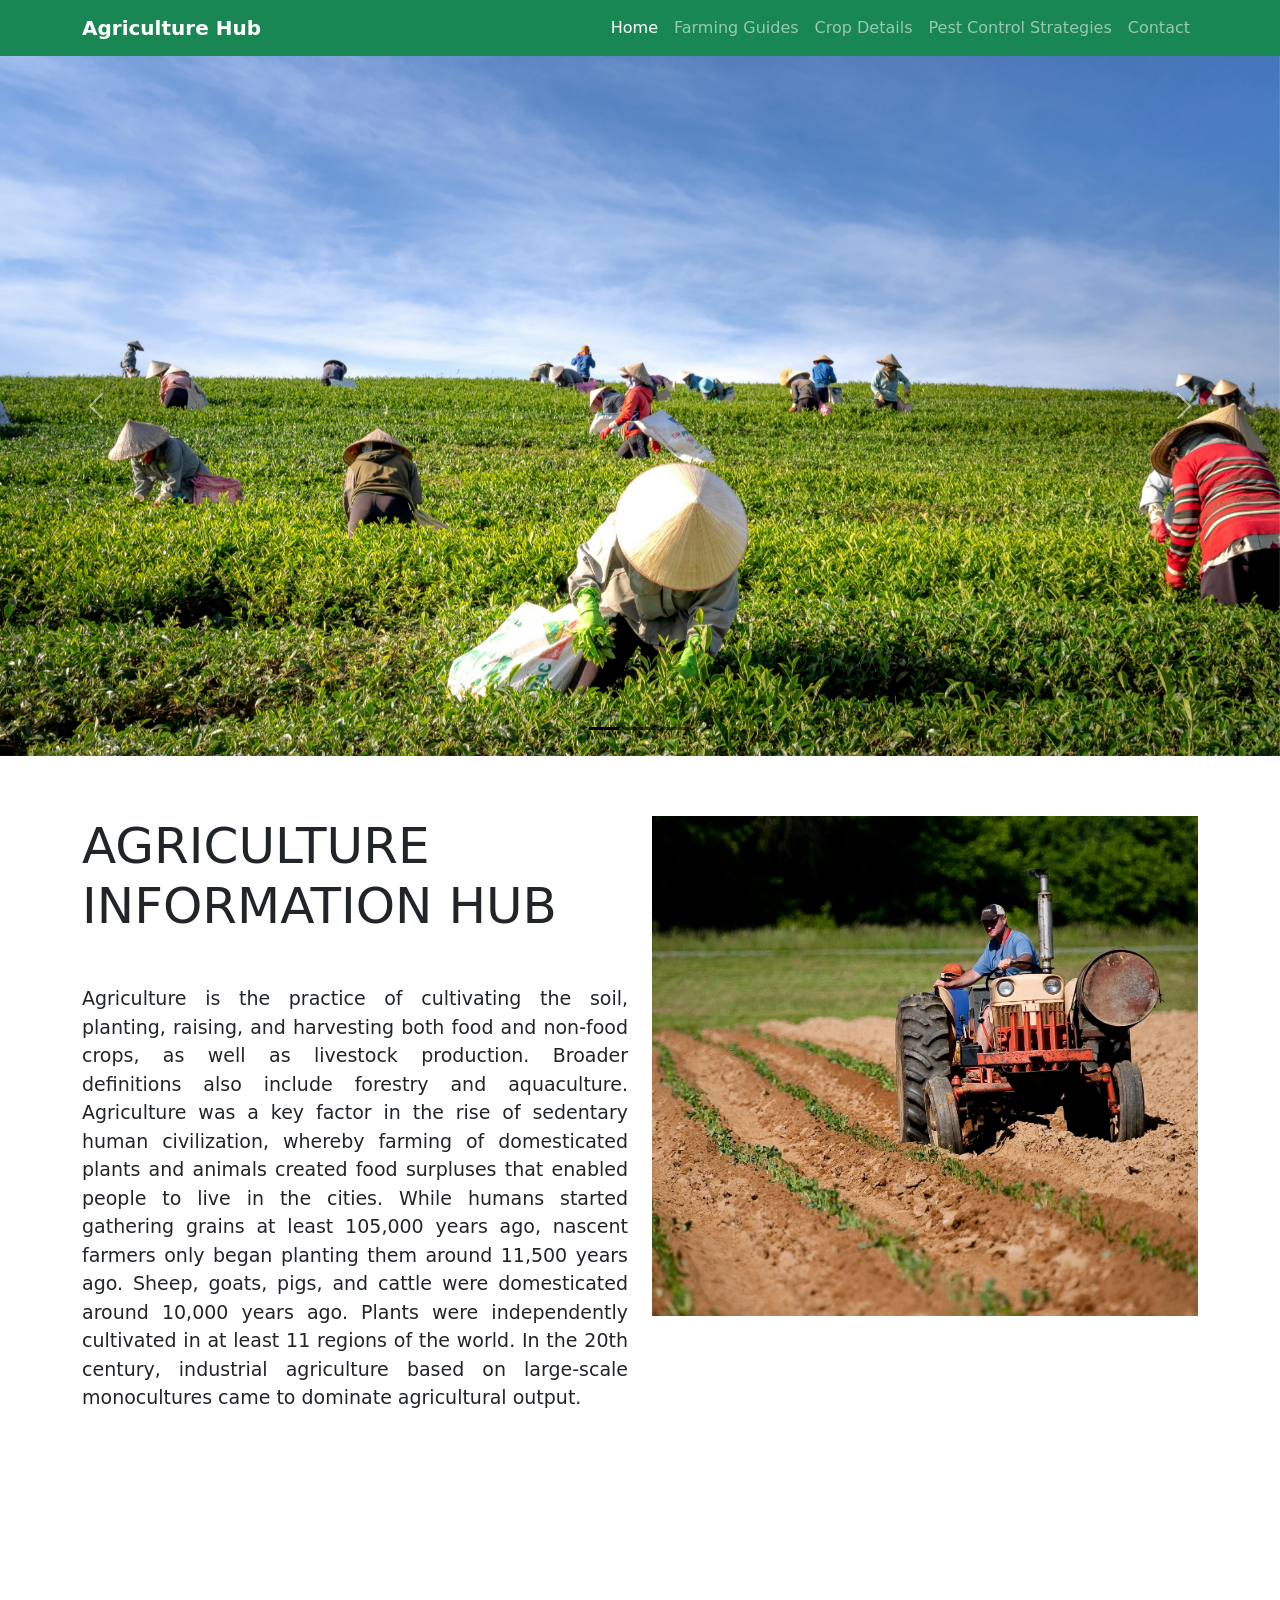
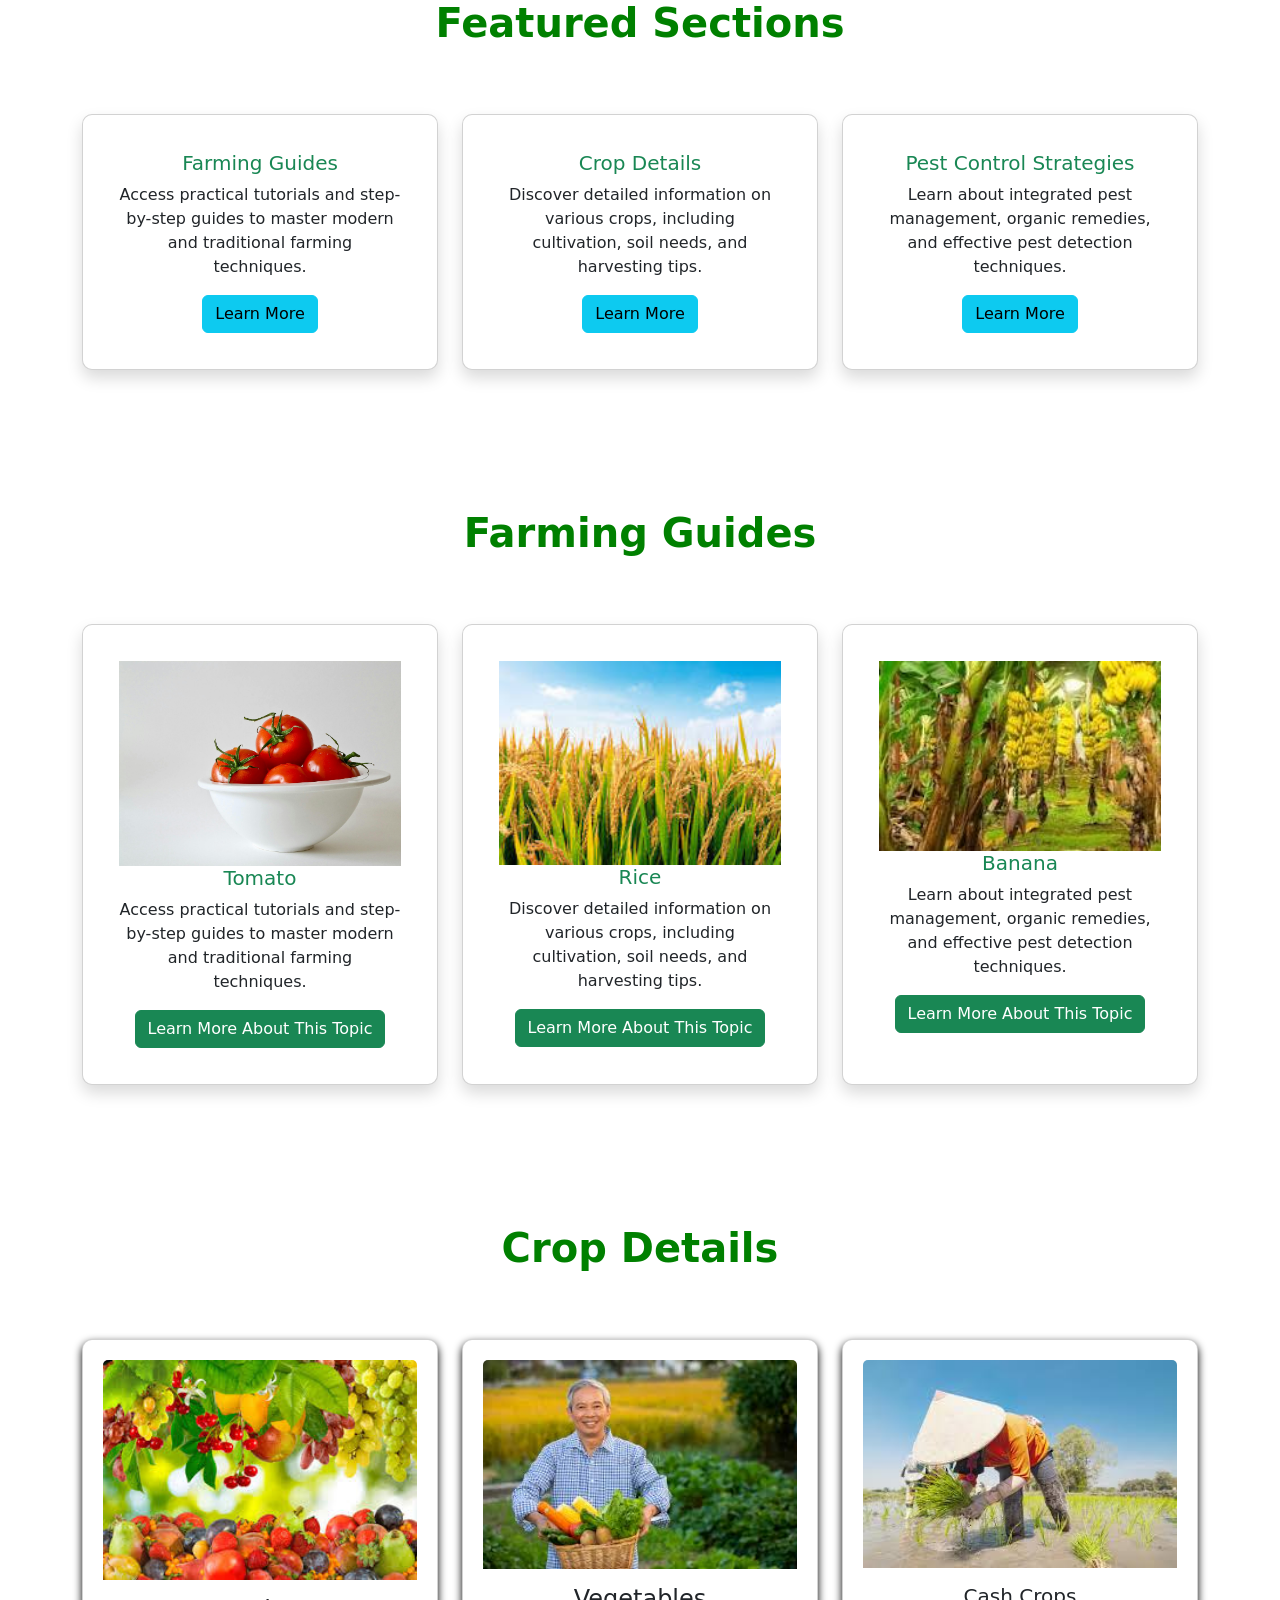
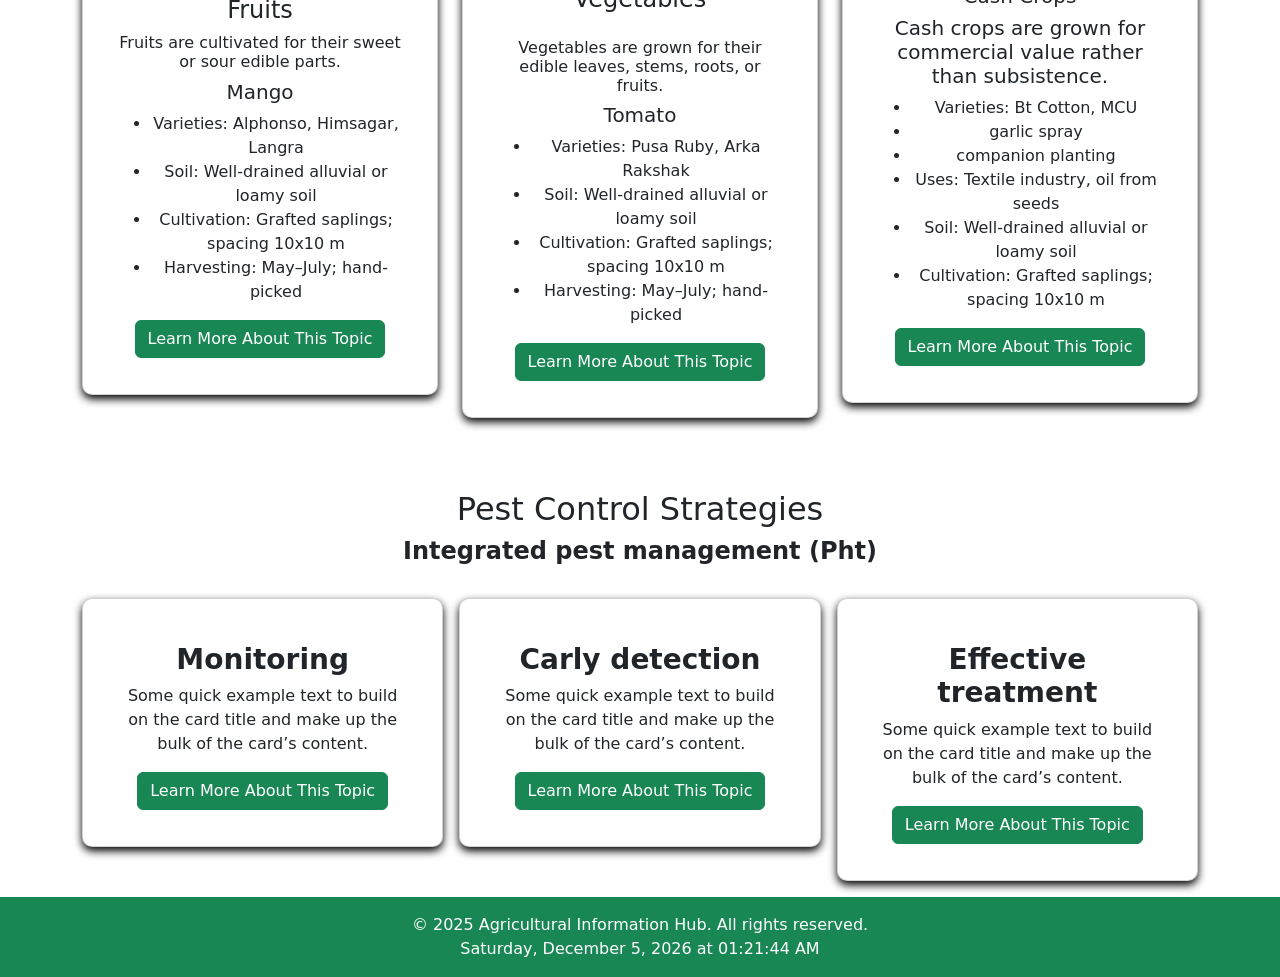
<file: index.html>
<!DOCTYPE html>
<html lang="en">
<head>
  <meta charset="UTF-8">
  <meta name="viewport" content="width=device-width, initial-scale=1.0">
  <title>Agricultural Information Hub</title>
  <link href="https://cdn.jsdelivr.net/npm/bootstrap@5.3.3/dist/css/bootstrap.min.css" rel="stylesheet">
  <link rel="stylesheet" href="./css/bootstrap.min.css">
  <link rel="stylesheet" href="./style.css">
</head>
<body>


    <section class="header">
          <nav class="navbar navbar-expand-lg navbar-dark bg-success">
    <div class="container">
      <a class="navbar-brand fw-bold" href="#"> Agriculture Hub </a>
      <button class="navbar-toggler" type="button" data-bs-toggle="collapse" data-bs-target="#navbarNav">
        <span class="navbar-toggler-icon"></span>
      </button>
      <div class="collapse navbar-collapse" id="navbarNav">
        <ul class="navbar-nav ms-auto">
                    <li class="nav-item"><a class="nav-link active" href="index.html">Home</a></li>
          <li class="nav-item"><a class="nav-link" href="Farming-Guides.html">Farming Guides</a></li>
          <li class="nav-item"><a class="nav-link" href="Crop-Details.html">Crop Details</a></li>
          <li class="nav-item"><a class="nav-link" href="Pest-Control.html">Pest Control Strategies</a></li>
          <li class="nav-item"><a class="nav-link" href="Contact.html">Contact</a></li>
        </ul>
      </div>
    </div>
  </nav>
    </section>




 
  <section class="slider">
    <div id="carouselExampleDark" class="carousel carousel-dark slide">
  <div class="carousel-indicators">
    <button type="button" data-bs-target="#carouselExampleDark" data-bs-slide-to="0" class="active" aria-current="true" aria-label="Slide 1"></button>
    <button type="button" data-bs-target="#carouselExampleDark" data-bs-slide-to="1" aria-label="Slide 2"></button>
    <button type="button" data-bs-target="#carouselExampleDark" data-bs-slide-to="2" aria-label="Slide 3"></button>
  </div>
  <div class="carousel-inner">
    <div class="carousel-item active" data-bs-interval="10000">
      <img src="image/image-1.jpg" class="d-block w-100" alt="...">
    </div>
    <div class="carousel-item" data-bs-interval="2000">
      <img src="image/update-1.jpg" class="d-block w-100" alt="...">

    </div>
    <div class="carousel-item">
      <img src="image/update-3.jpg" class="d-block w-100" alt="...">

    </div>
  </div>
  <button class="carousel-control-prev" type="button" data-bs-target="#carouselExampleDark" data-bs-slide="prev">
    <span class="carousel-control-prev-icon" aria-hidden="true"></span>
    <span class="visually-hidden">Previous</span>
  </button>
  <button class="carousel-control-next" type="button" data-bs-target="#carouselExampleDark" data-bs-slide="next">
    <span class="carousel-control-next-icon" aria-hidden="true"></span>
    <span class="visually-hidden">Next</span>
  </button>
</div>
  </section>
  


    <section class="bio ">
    <div class="container">
      <div class="row">
        <div class="flex-column col-lg-6">
          <h2>Agriculture Information Hub</h2>
          <p>Agriculture is the practice of cultivating the soil, planting, raising, and harvesting both food and non-food crops, as well as livestock production. Broader definitions also include forestry and aquaculture. Agriculture was a key factor in the rise of sedentary human civilization, whereby farming of domesticated plants and animals created food surpluses that enabled people to live in the cities. While humans started gathering grains at least 105,000 years ago, nascent farmers only began planting them around 11,500 years ago. Sheep, goats, pigs, and cattle were domesticated around 10,000 years ago. Plants were independently cultivated in at least 11 regions of the world. In the 20th century, industrial agriculture based on large-scale monocultures came to dominate agricultural output.</p>
        </div>
        <div class="flex-column col-lg-6">
          <img src="./image/about.jpg" class="img-fluid" alt="">
        </div>
      </div>
    </div>
  </section>





  <section class="future py-5 ">
    <div class="container text-center">
      <h2 class="mb-4 fw-bold">Featured Sections</h2>
      <div class="row g-4">
        <div class="col-md-4">
          <div class="card h-100 shadow">
           
            <div class="card-body">
                
              <h5 class="card-title text-success">Farming Guides</h5>
              <p class="card-text">Access practical tutorials and step-by-step guides to master modern and traditional farming techniques.</p>
              <a href="#farming" class="btn btn-info">Learn More</a>
            </div>
          </div>
        </div>
        <div class="col-md-4">
          <div class="card h-100 shadow">
          
            <div class="card-body">
              <h5 class="card-title text-success">Crop Details</h5>
              <p class="card-text">Discover detailed information on various crops, including cultivation, soil needs, and harvesting tips.</p>
              <a href="#crop" class="btn btn-info">Learn More</a>
            </div>
          </div>
        </div>
        <div class="col-md-4">
          <div class="card h-100 shadow">
        
            <div class="card-body">
              <h5 class="card-title text-success">Pest Control Strategies</h5>
              <p class="card-text">Learn about integrated pest management, organic remedies, and effective pest detection techniques.</p>
              <a href="#pest" class="btn btn-info">Learn More</a>
            </div>
          </div>
        </div>
      </div>
    </div>
  </section>


  <section class="farming " id="farming">
      <section class="future py-5">
    <div class="container text-center">
      <h2 class="mb-4 fw-bold">Farming Guides</h2>
      <div class="row g-4">
        <div class="col-md-4">
          <div class="card h-100 shadow">
           
            <div class="card-body">
                <img src="./image/tomato.jpg" alt="">
                
              <h5 class="card-title text-success">Tomato</h5>
              <p class="card-text">Access practical tutorials and step-by-step guides to master modern and traditional farming techniques.</p>
              <a href="Farming-Guides.html" class="btn btn-success">Learn More About This Topic</a>
            </div>
          </div>
        </div>
        <div class="col-md-4">
          <div class="card h-100 shadow">
          
            <div class="card-body">
                <img src="./image/rice2.jpeg" alt="">
              <h5 class="card-title text-success">Rice</h5>
              <p class="card-text">Discover detailed information on various crops, including cultivation, soil needs, and harvesting tips.</p>
               <a href="Farming-Guides.html" class="btn btn-success">Learn More About This Topic</a>
            </div>
          </div>
        </div>
        <div class="col-md-4">
          <div class="card h-100 shadow">
        
            <div class="card-body">
                <img src="./image/banana.jpeg" alt="">
              <h5 class="card-title text-success">Banana</h5>
              <p class="card-text">Learn about integrated pest management, organic remedies, and effective pest detection techniques.</p>
               <a href="Farming-Guides.html" class="btn btn-success">Learn More About This Topic</a>
            </div>
          </div>
        </div>
      </div>
    </div>
  </section>
  </section>
  
  <section class="crop " id="crop">
      <section class="farming">
      <section class="future py-5">
    <div class="container text-center">
      <h2 class="mb-4 fw-bold">Crop Details</h2>
      <div class="row g-4">
        <div class="flex col-lg-4">
          <div class="card">
            <img src="./image/fruit.jpeg" class="card-img-top" alt="...">
            <div class="card-body card-hight2">
              <h4 class="card-title text-center">Fruits</h4>
              <h6>Fruits are cultivated for their sweet or sour edible parts.</h6>
              <h5>Mango</h5>
              <ul>
                <li> Varieties: Alphonso, Himsagar, Langra</li>
                <li> Soil: Well-drained alluvial or loamy soil</li>
                <li> Cultivation: Grafted saplings; spacing 10x10 m</li>
                <li> Harvesting: May–July; hand-picked</li>
              </ul>
              <a href="Crop-Details.html" class="btn btn-success">Learn More About This Topic</a>
              
            </div>
          </div>
        </div>
        <div class="flex col-lg-4">
          <div class="card ">
            <img src="./image/vagi.jpeg" class="card-img-top" alt="...">
            <div class="card-body card-hight2">
              <h4 class="card-title text-center pb-3">Vegetables</h4>
              <h6>Vegetables are grown for their edible leaves, stems, roots, or fruits.</h6>
              <h5>Tomato</h5>
              <ul>
                <li>Varieties: Pusa Ruby, Arka Rakshak</li>
                <li>Soil: Well-drained alluvial or loamy soil</li>
                <li>Cultivation: Grafted saplings; spacing 10x10 m</li>
                <li> Harvesting: May–July; hand-picked</li>
              </ul>
              <a href="Crop-Details.html" class="btn btn-success">Learn More About This Topic</a>
              
            </div>
          </div>
        </div>
        <div class="flex col-lg-4">
          <div class="card">
            <img src="./image/crop.jpeg" class="card-img-top" alt="...">
            <div class="card-body card-hight2">
              <h5 class="card-title text-center">Cash Crops</h5>
              <h5 class="">Cash crops are grown for commercial value rather than subsistence.</h5>
              <ul>
                <li>Varieties: Bt Cotton, MCU</li>
                <li>garlic spray</li>
                <li>companion planting</li>
                <li> Uses: Textile industry, oil from seeds</li>
                <li>Soil: Well-drained alluvial or loamy soil</li>
                <li>Cultivation: Grafted saplings; spacing 10x10 m</li>
            </ul>
            <a href="Crop-Details.html" class="btn btn-success">Learn More About This Topic</a>
             
            </div>
          </div>
        </div>
      </div>
    </div>
  </section>
  </section>
  </section>

  <section class="pest " id="pest">
        <div class="container">
            <h2 class="text-center my-4   fs-2 mb-2">Pest Control Strategies
            </h2>
            <h4 class="text-center fw-bold">Integrated pest management (Pht)</h4>
            <div class="row text-center g-3 my-3">
                <div class="col-lg-4 col-md-6">
                    
                    <div class="card">
                        <div class="card-body ">
                            <h5 class="card-title card-img-top"></h5>
                            <h3 class="fw-bold">Monitoring</h3>
                            <p class="card-text">Some quick example text to build on the card title and make up the bulk
                                of the card’s content.</p>
                                <a href="Pest-Control.html" class="btn btn-success">Learn More About This Topic</a>

                        </div>
                    </div>
                </div>
                <div class="col-lg-4 col-md-6">
                    <div class="card">
                        <div class="card-body ">
                            <h5 class="card-title card-img-top"></h5>
                            <h3 class="fw-bold">Carly detection</h3>
                            <p class="card-text">Some quick example text to build on the card title and make up the bulk
                                of the card’s content.</p>
                                <a href="Pest-Control.html" class="btn btn-success">Learn More About This Topic</a>

                        </div>
                    </div>
                </div>
                <div class="col-lg-4 col-md-6">
                    <div class="card">
                        <div class="card-body ">
                            <h5 class="card-title card-img-top"></h5>
                            <h3 class="fw-bold">Effective treatment</h3>
                            <p class="card-text">Some quick example text to build on the card title and make up the bulk
                                of the card’s content.</p>
                                <a href="Pest-Control.html" class="btn btn-success">Learn More About This Topic</a>

                        </div>
                    </div>
                </div>
                
            </div>
        </div>
        
    </section>



 <footer class="bg-success text-white text-center py-3">
      <p class="mb-0">
        © 2025 Agricultural Information Hub. All rights reserved.

      </p>
      <div id="timedate">

      </div>
    </footer>

    <script src="./js/bootstrap.bundle.min.js">


    </script>
    <script>
      function updateClock(){
                const now = new Date();
               const Options={
                    weekday:'long',
                    year:'numeric',
                    month:'long',
                    day:'numeric',
                    hour:'2-digit',
                    minute:'2-digit',
                    second:'2-digit'

                };
                document.getElementById('timedate').innerHTML = 
                now.toLocaleDateString('en-US', Options);

            }
            updateClock();
            setInterval(updateClock , 1000);
    </script>

  <script src="./js/bootstrap.bundle.min.js"></script>
</body>
</html>
</file>
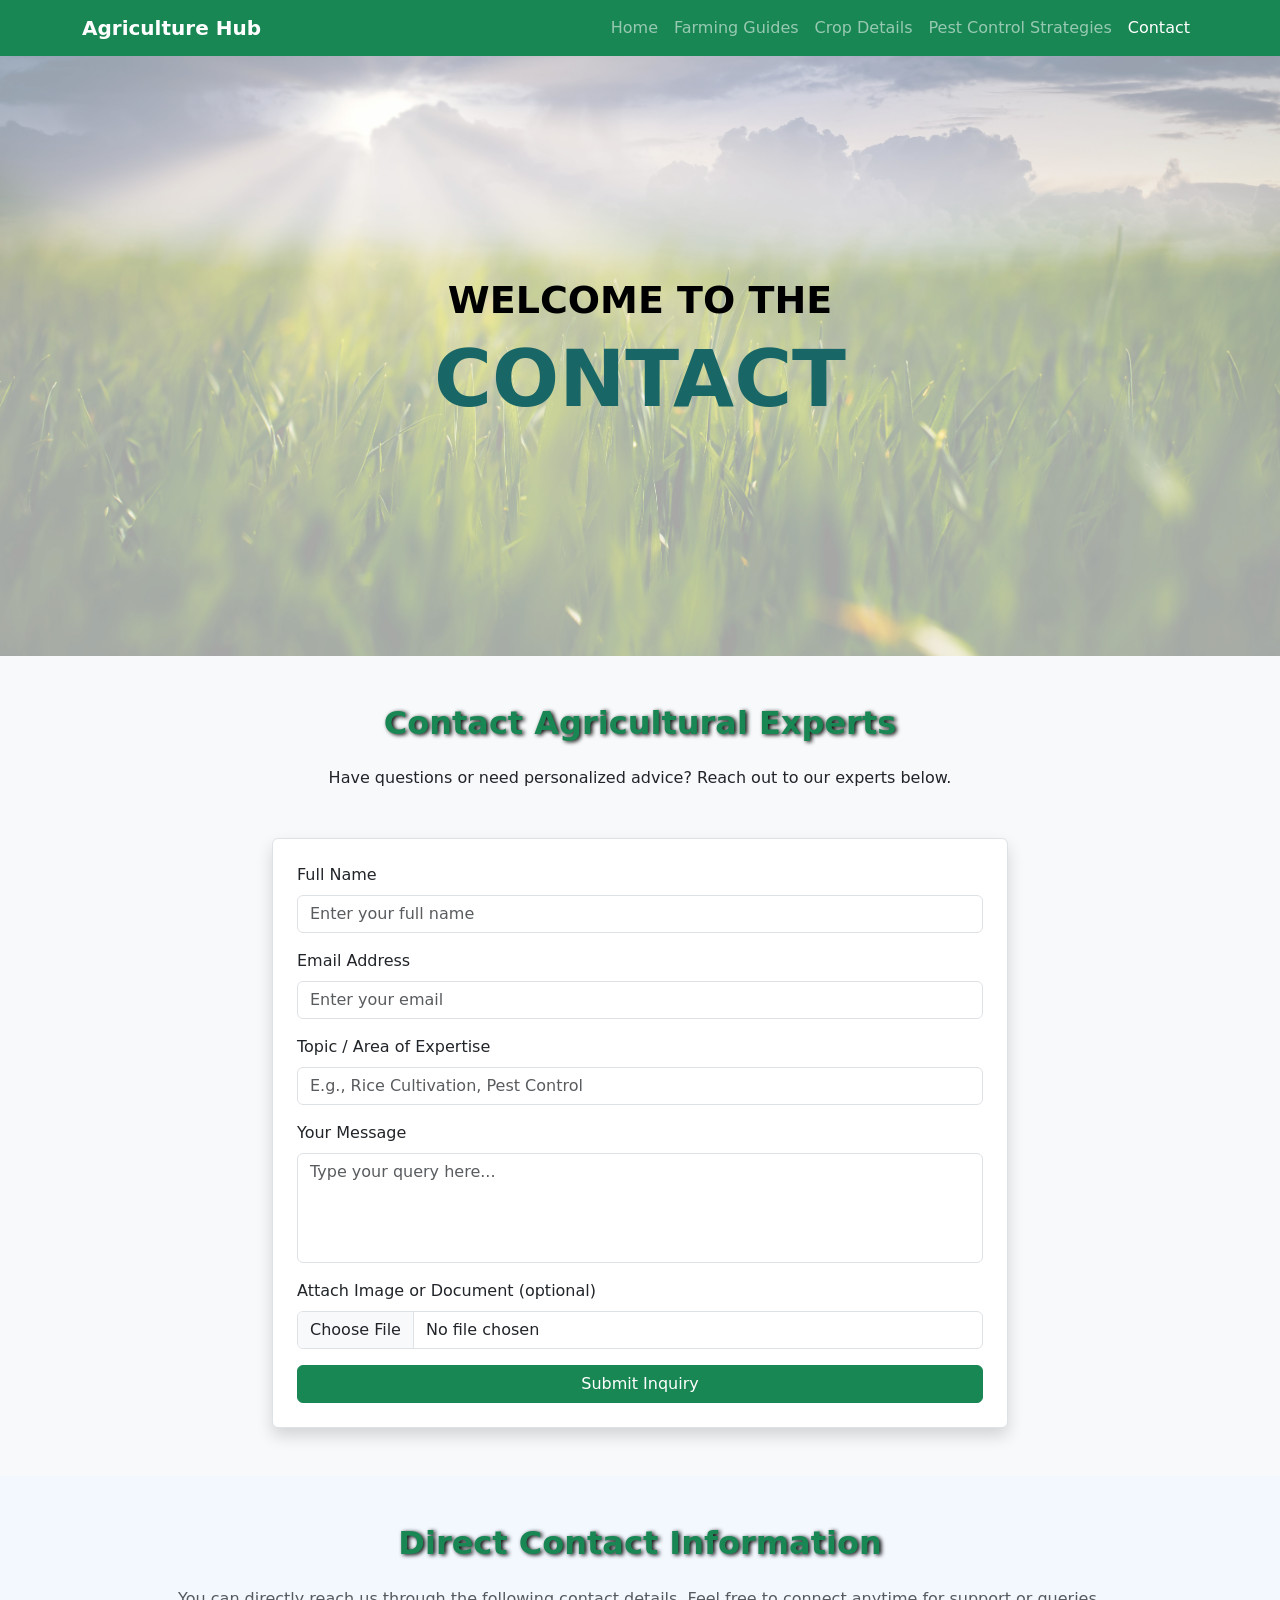
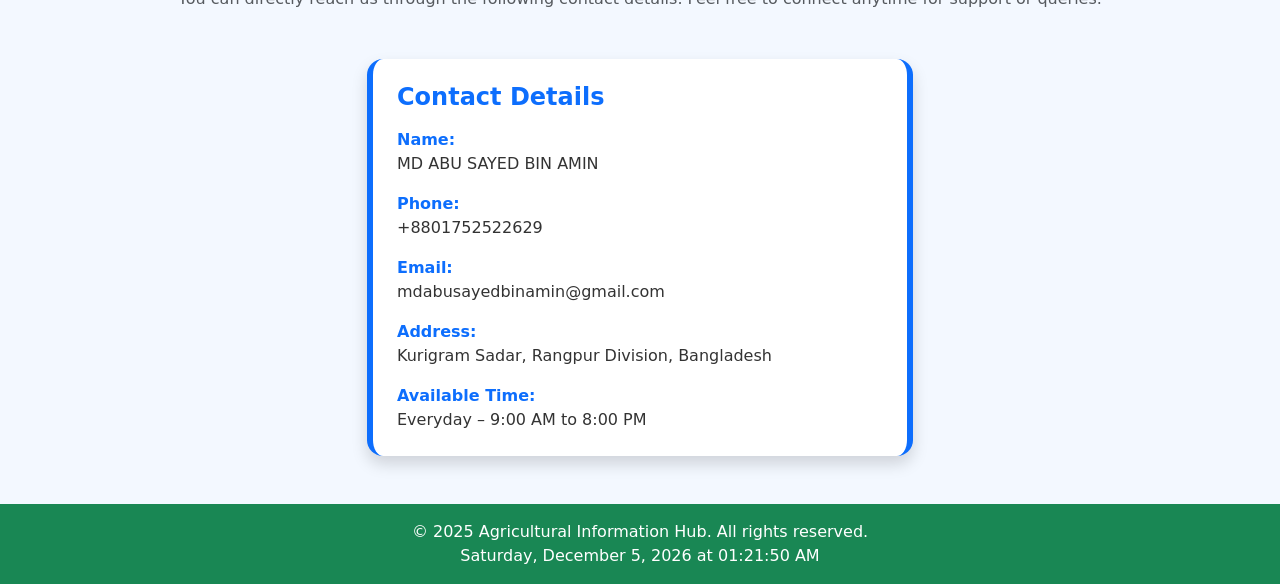
<file: Contact.html>
<!DOCTYPE html>
<html lang="en">

<head>
  <meta charset="UTF-8" />
  <meta name="viewport" content="width=device-width, initial-scale=1.0" />
  <title>Agricultural Information Hub</title>
  <link href="https://cdn.jsdelivr.net/npm/bootstrap@5.3.3/dist/css/bootstrap.min.css" rel="stylesheet" />
  <link rel="stylesheet" href="./style.css" />
  <link rel="stylesheet" href="./css/bootstrap.min.css" />
</head>

<body>
  <section class="header">
    <nav class="navbar navbar-expand-lg navbar-dark bg-success">
      <div class="container">
        <a class="navbar-brand fw-bold" href="">Agriculture Hub</a>
        <button class="navbar-toggler" type="button" data-bs-toggle="collapse" data-bs-target="#navbarNav">
          <span class="navbar-toggler-icon"></span>
        </button>
        <div class="collapse navbar-collapse" id="navbarNav">
          <ul class="navbar-nav ms-auto">
            <li class="nav-item">
              <a class="nav-link" href="index.html">Home</a>
            </li>
            <li class="nav-item">
              <a class="nav-link" href="Farming-Guides.html">Farming Guides</a>
            </li>
            <li class="nav-item">
              <a class="nav-link" href="Crop-Details.html">Crop Details</a>
            </li>
            <li class="nav-item">
              <a class="nav-link" href="Pest-Control.html">Pest Control Strategies</a>
            </li>
            <li class="nav-item">
              <a class="nav-link active" href="Contact.html">Contact</a>
            </li>
          </ul>
        </div>
      </div>
    </nav>
  </section>

  <section class="hero-farming">
    <img src="./image/update-2.jpg" alt="" />
    <div class="caption">
      <h3>Welcome To The</h3>
      <h2>Contact</h2>
    </div>
  </section>

  <section id="contactForm" class="contact py-5 bg-light">
    <div class="container">
      <h2 class="text-center mb-4 fw-bold text-success">Contact Agricultural Experts</h2>
      <p class="text-center mb-5">Have questions or need personalized advice? Reach out to our experts below.</p>
      <div class="row justify-content-center">
        <div class="col-md-8">
          <form class="p-4 border rounded shadow bg-white">
            <div class="mb-3">
              <label for="name" class="form-label">Full Name</label>
              <input type="text" class="form-control" id="name" placeholder="Enter your full name">
            </div>
            <div class="mb-3">
              <label for="email" class="form-label">Email Address</label>
              <input type="email" class="form-control" id="email" placeholder="Enter your email">
            </div>
            <div class="mb-3">
              <label for="topic" class="form-label">Topic / Area of Expertise</label>
              <input type="text" class="form-control" id="topic" placeholder="E.g., Rice Cultivation, Pest Control">
            </div>
            <div class="mb-3">
              <label for="message" class="form-label">Your Message</label>
              <textarea class="form-control" id="message" rows="4" placeholder="Type your query here..."></textarea>
            </div>
            <div class="mb-3">
              <label for="attachment" class="form-label">Attach Image or Document (optional)</label>
              <input type="file" class="form-control" id="attachment">
            </div>
            <button type="submit" class="btn btn-success w-100">Submit Inquiry</button>
          </form>
        </div>
      </div>
    </div>
  </section>






  <section class="contact-info-section py-5">
    <div class="container">
      <h2 class="text-center mb-4 fw-bold text-success">Direct Contact Information</h2>
      <p class="text-center text-muted mb-5">
        You can directly reach us through the following contact details.
        Feel free to connect anytime for support or queries.
      </p>

      <div class="row justify-content-center">
        <div class="col-lg-6">
          <div class="info-box shadow p-4 rounded-4 bg-white">
            <h4 class="fw-bold mb-3 text-primary">Contact Details</h4>

            <div class="info-item mb-3">
              <strong>Name:</strong>
              <p class="mb-0">MD ABU SAYED BIN AMIN</p>
            </div>

            <div class="info-item mb-3">
              <strong>Phone:</strong>
              <p class="mb-0">+8801752522629</p>
            </div>

            <div class="info-item mb-3">
              <strong>Email:</strong>
              <p class="mb-0">mdabusayedbinamin@gmail.com</p>
            </div>

            <div class="info-item mb-3">
              <strong>Address:</strong>
              <p class="mb-0">Kurigram Sadar, Rangpur Division, Bangladesh</p>
            </div>

            <div class="info-item">
              <strong>Available Time:</strong>
              <p class="mb-0">Everyday – 9:00 AM to 8:00 PM</p>
            </div>

          </div>
        </div>
      </div>
    </div>
  </section>


  <footer class="bg-success text-white text-center py-3">
    <p class="mb-0">
      © 2025 Agricultural Information Hub. All rights reserved.

    </p>
    <div id="timedate">

    </div>
  </footer>

  <script src="./js/bootstrap.bundle.min.js">


  </script>
  <script src="./js/index.js"></script>
  <script>
    function updateClock() {
      const now = new Date();
      const Options = {
        weekday: 'long',
        year: 'numeric',
        month: 'long',
        day: 'numeric',
        hour: '2-digit',
        minute: '2-digit',
        second: '2-digit'

      };
      document.getElementById('timedate').innerHTML =
        now.toLocaleDateString('en-US', Options);

    }
    updateClock();
    setInterval(updateClock, 1000);
  </script>


</body>

</html>
</file>
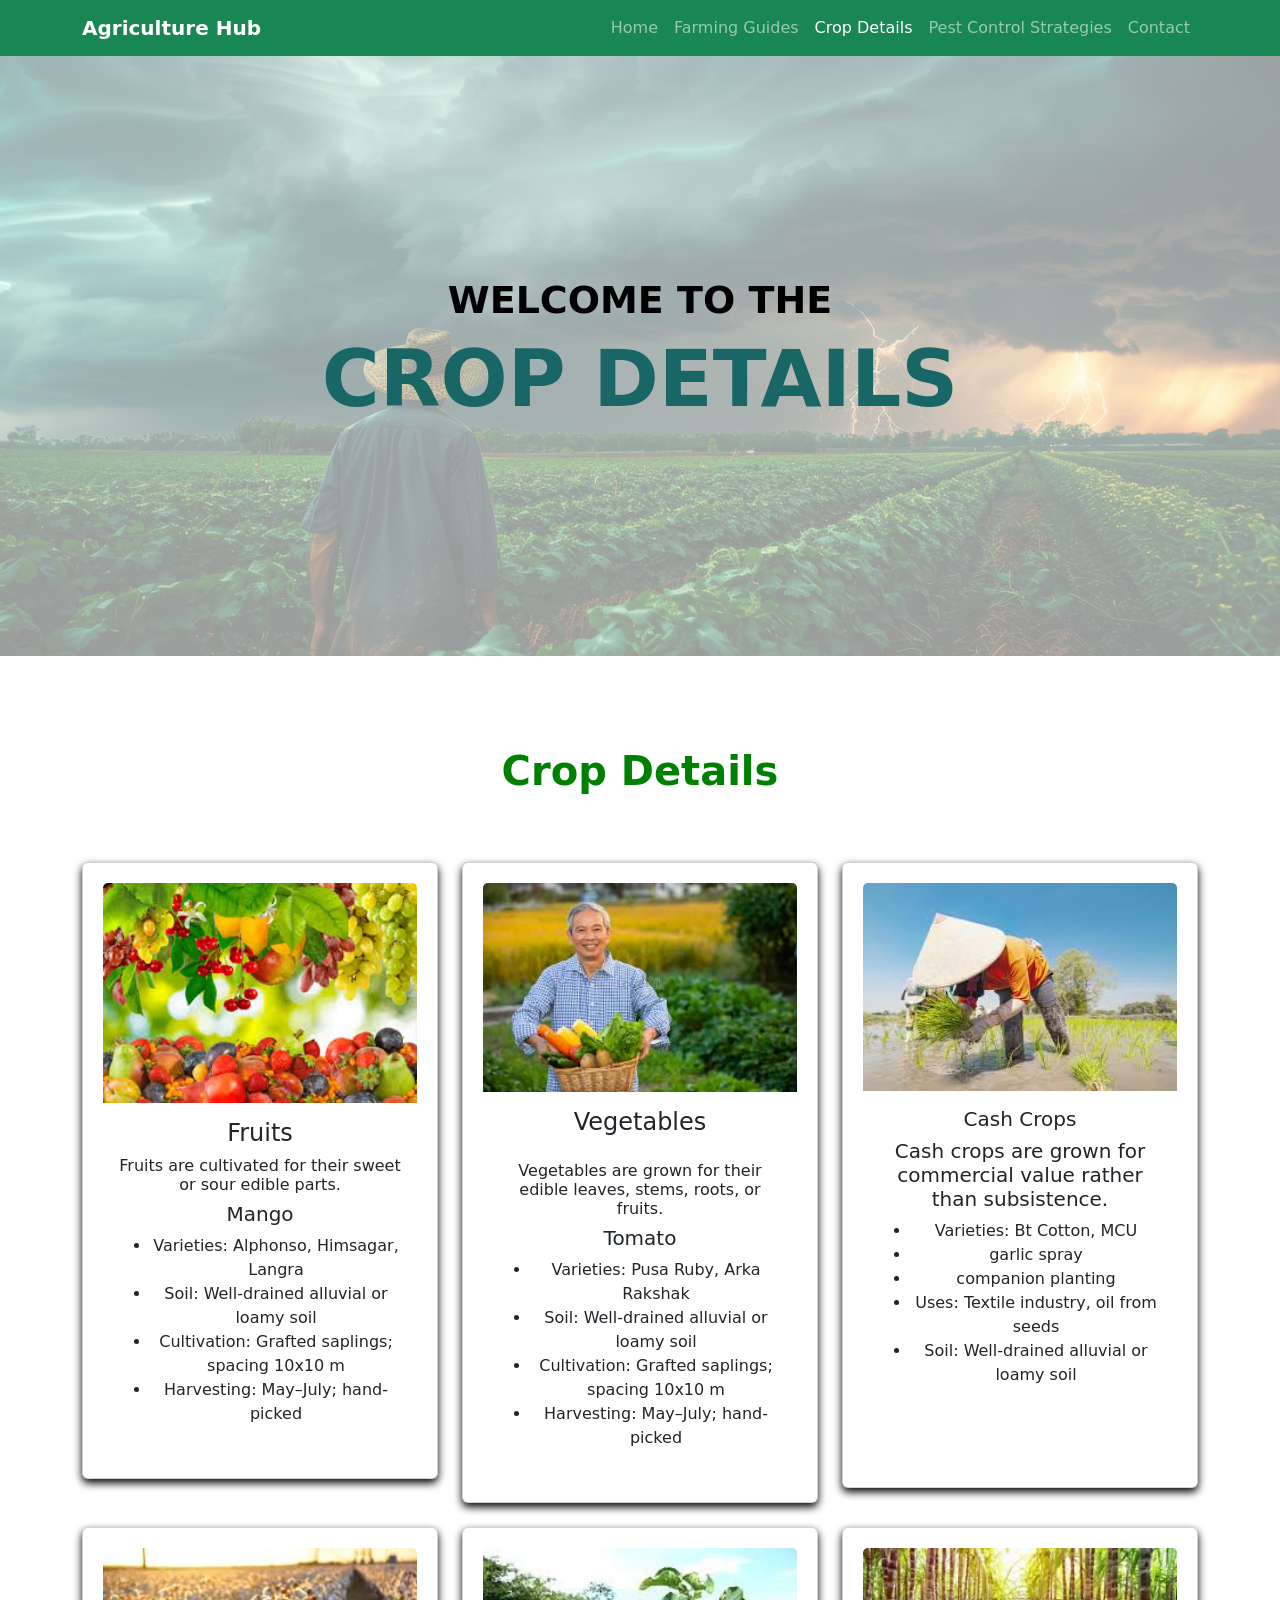
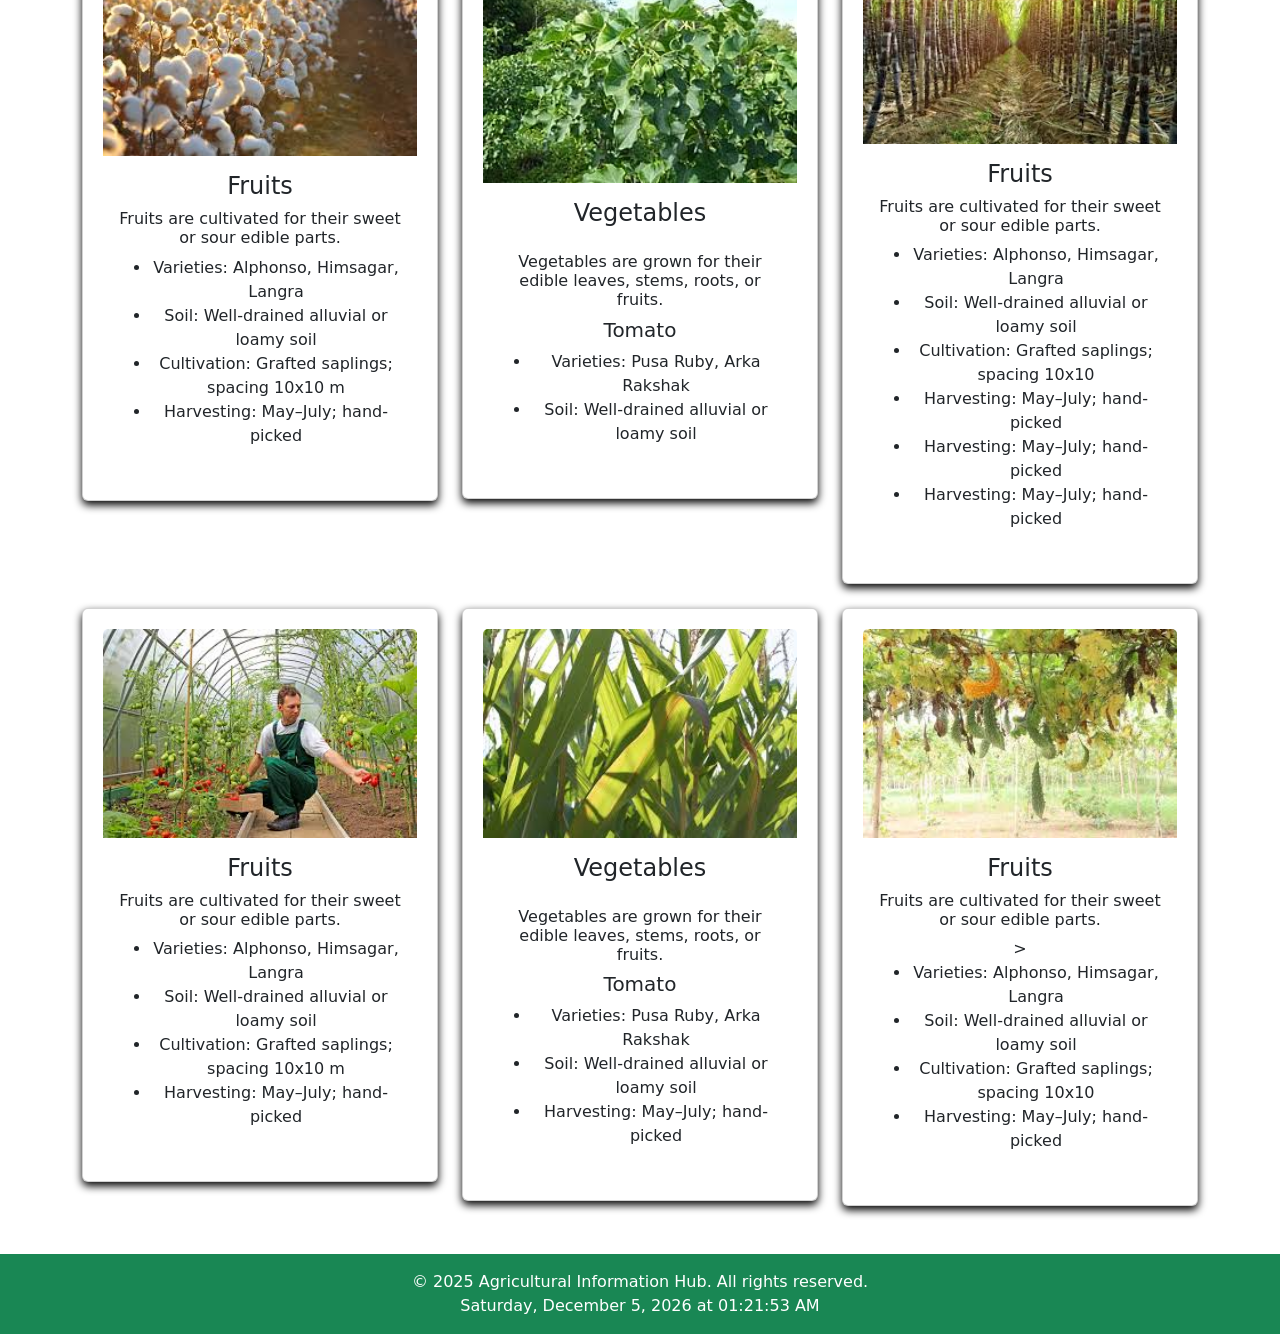
<file: Crop-Details.html>
<!DOCTYPE html>
<html lang="en">
<head>
  <meta charset="UTF-8">
  <meta name="viewport" content="width=device-width, initial-scale=1.0">
  <title>Agricultural Information Hub</title>
  <link href="https://cdn.jsdelivr.net/npm/bootstrap@5.3.3/dist/css/bootstrap.min.css" rel="stylesheet">
  <link rel="stylesheet" href="./style.css">
  <link rel="stylesheet" href="./css/bootstrap.min.css">
</head>
<body>


    <section class="header">
          <nav class="navbar navbar-expand-lg navbar-dark bg-success">
    <div class="container">
      <a class="navbar-brand fw-bold" href="#">Agriculture Hub</a>
      <button class="navbar-toggler" type="button" data-bs-toggle="collapse" data-bs-target="#navbarNav">
        <span class="navbar-toggler-icon"></span>
      </button>
      <div class="collapse navbar-collapse" id="navbarNav">
        <ul class="navbar-nav ms-auto">
          <li class="nav-item"><a class="nav-link" href="index.html">Home</a></li>
          <li class="nav-item"><a class="nav-link" href="Farming-Guides.html">Farming Guides</a></li>
          <li class="nav-item"><a class="nav-link active" href="Crop-Details.html">Crop Details</a></li>
          <li class="nav-item"><a class="nav-link" href="Pest-Control.html">Pest Control Strategies</a></li>
          <li class="nav-item"><a class="nav-link" href="Contact.html">Contact</a></li>
        </ul>
      </div>
    </div>
  </nav>
    </section>
        <section class="hero-farming">
        <img src="./image/new-image-2.jpg" alt="">
       <div class="caption">
         <h3>Welcome To The</h3>
         <h2>Crop Details</h2>
       </div>
    </section>


   <section class="crop" id="crop">
      <section class="farming">
      <section class="future py-5">
    <div class="container text-center">
      <h2 class="mb-4 fw-bold">Crop Details</h2>
      <div class="row g-4">
        <div class="flex col-lg-4">
          <div class="card">
            <img src="./image/fruit.jpeg" class="card-img-top" alt="...">
            <div class="card-body card-hight2">
              <h4 class="card-title text-center">Fruits</h4>
              <h6>Fruits are cultivated for their sweet or sour edible parts.</h6>
              <h5>Mango</h5>
              <ul>
                <li> Varieties: Alphonso, Himsagar, Langra</li>
                <li> Soil: Well-drained alluvial or loamy soil</li>
                <li> Cultivation: Grafted saplings; spacing 10x10 m</li>
                <li> Harvesting: May–July; hand-picked</li>
              </ul>
              
            </div>
          </div>
        </div>
        <div class="flex col-lg-4">
          <div class="card ">
            <img src="./image/vagi.jpeg" class="card-img-top" alt="...">
            <div class="card-body card-hight2">
              <h4 class="card-title text-center pb-3">Vegetables</h4>
              <h6>Vegetables are grown for their edible leaves, stems, roots, or fruits.</h6>
              <h5>Tomato</h5>
              <ul>
                <li>Varieties: Pusa Ruby, Arka Rakshak</li>
                <li>Soil: Well-drained alluvial or loamy soil</li>
                <li>Cultivation: Grafted saplings; spacing 10x10 m</li>
                <li> Harvesting: May–July; hand-picked</li>
              </ul>
              
            </div>
          </div>
        </div>
        <div class="flex col-lg-4">
          <div class="card">
            <img src="./image/crop.jpeg" class="card-img-top" alt="...">
            <div class="card-body card-hight2">
              <h5 class="card-title text-center">Cash Crops</h5>
              <h5 class="">Cash crops are grown for commercial value rather than subsistence.</h5>
              <ul>
                <li>Varieties: Bt Cotton, MCU</li>
                <li>garlic spray</li>
                <li>companion planting</li>
                <li> Uses: Textile industry, oil from seeds</li>
                <li>Soil: Well-drained alluvial or loamy soil</li>
                
                
            </ul>
              <br> <br>
            </div>
          </div>
        </div>
                <div class="flex col-lg-4">
          <div class="card">
            <img src="./image/crop-1.jpeg" class="card-img-top" alt="...">
            <div class="card-body card-hight2">
              <h4 class="card-title text-center">Fruits</h4>
              <h6>Fruits are cultivated for their sweet or sour edible parts.</h6>
              
              <ul>
                <li> Varieties: Alphonso, Himsagar, Langra</li>
                <li> Soil: Well-drained alluvial or loamy soil</li>
                <li> Cultivation: Grafted saplings; spacing 10x10 m</li>
                <li> Harvesting: May–July; hand-picked</li>
              </ul>
              
            </div>
          </div>
        </div>
        <div class="flex col-lg-4">
          <div class="card ">
            <img src="./image/crop-2.jpeg" class="card-img-top" alt="...">
            <div class="card-body card-hight2">
              <h4 class="card-title text-center pb-3">Vegetables</h4>
              <h6>Vegetables are grown for their edible leaves, stems, roots, or fruits.</h6>
              <h5>Tomato</h5>
              <ul>
                <li>Varieties: Pusa Ruby, Arka Rakshak</li>
                <li>Soil: Well-drained alluvial or loamy soil</li>
              </ul>
            </div>
          </div>
        </div>
                <div class="flex col-lg-4">
          <div class="card">
            <img src="./image/crop-3.jpeg" class="card-img-top" alt="...">
            <div class="card-body card-hight2">
              <h4 class="card-title text-center">Fruits</h4>
              <h6>Fruits are cultivated for their sweet or sour edible parts.</h6>
              
              <ul>
                <li> Varieties: Alphonso, Himsagar, Langra</li>
                <li> Soil: Well-drained alluvial or loamy soil</li>
                <li> Cultivation: Grafted saplings; spacing 10x10 </li>
                <li> Harvesting: May–July; hand-picked</li>
                 <li> Harvesting: May–July; hand-picked</li>
                  <li> Harvesting: May–July; hand-picked</li>
              </ul>
              
            </div>
          </div>
        </div>
                <div class="flex col-lg-4">
          <div class="card">
            <img src="./image/crop-4.jpeg" class="card-img-top" alt="...">
            <div class="card-body card-hight2">
              <h4 class="card-title text-center">Fruits</h4>
              <h6>Fruits are cultivated for their sweet or sour edible parts.</h6>
             
              <ul>
                <li> Varieties: Alphonso, Himsagar, Langra</li>
                <li> Soil: Well-drained alluvial or loamy soil</li>
                <li> Cultivation: Grafted saplings; spacing 10x10 m</li>
                <li> Harvesting: May–July; hand-picked</li>
              </ul>
              
            </div>
          </div>
        </div>
        <div class="flex col-lg-4">
          <div class="card ">
            <img src="./image/crio-5.jpeg" class="card-img-top" alt="...">
            <div class="card-body card-hight2">
              <h4 class="card-title text-center pb-3">Vegetables</h4>
              <h6>Vegetables are grown for their edible leaves, stems, roots, or fruits.</h6>
              <h5>Tomato</h5>
              <ul>
                <li>Varieties: Pusa Ruby, Arka Rakshak</li>
                <li>Soil: Well-drained alluvial or loamy soil</li>
                 <li> Harvesting: May–July; hand-picked</li>
              </ul>
            </div>
          </div>
        </div>
                <div class="flex col-lg-4">
          <div class="card">
            <img src="./image/crop-6.jpeg" class="card-img-top" alt="...">
            <div class="card-body card-hight2">
              <h4 class="card-title text-center">Fruits</h4>
              <h6>Fruits are cultivated for their sweet or sour edible parts.</h6>
              >
              <ul>
                <li> Varieties: Alphonso, Himsagar, Langra</li>
                <li> Soil: Well-drained alluvial or loamy soil</li>
                <li> Cultivation: Grafted saplings; spacing 10x10 </li>
                 <li> Harvesting: May–July; hand-picked</li>
               
              </ul>
              
            </div>
          </div>
        </div>
      </div>
    </div>
  </section>
  </section>
  </section>







 <footer class="bg-success text-white text-center py-3">
      <p class="mb-0">
        © 2025 Agricultural Information Hub. All rights reserved.

      </p>
      <div id="timedate">

      </div>
    </footer>

    <script src="./js/bootstrap.bundle.min.js">


    </script>
    <script>
      function updateClock(){
                const now = new Date();
               const Options={
                    weekday:'long',
                    year:'numeric',
                    month:'long',
                    day:'numeric',
                    hour:'2-digit',
                    minute:'2-digit',
                    second:'2-digit'

                };
                document.getElementById('timedate').innerHTML = 
                now.toLocaleDateString('en-US', Options);

            }
            updateClock();
            setInterval(updateClock , 1000);
    </script>
</body>
</html>
</file>
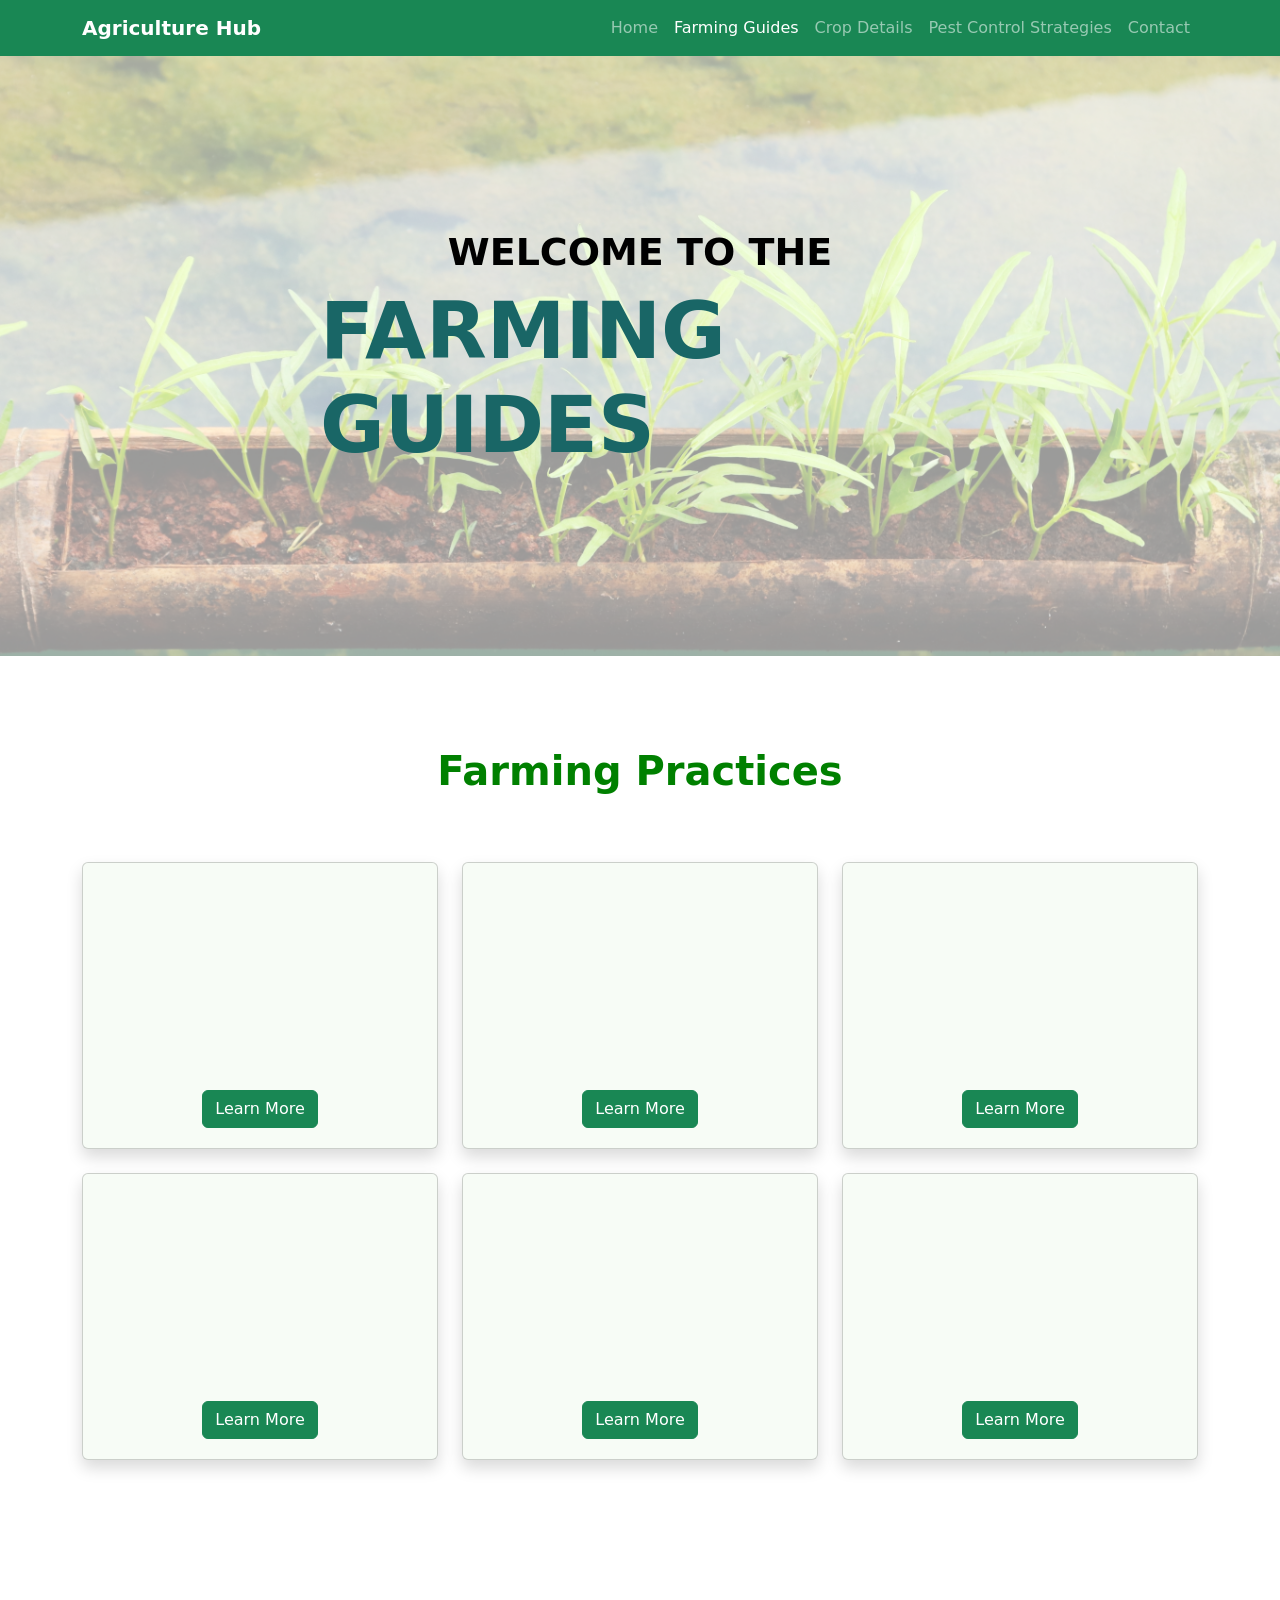
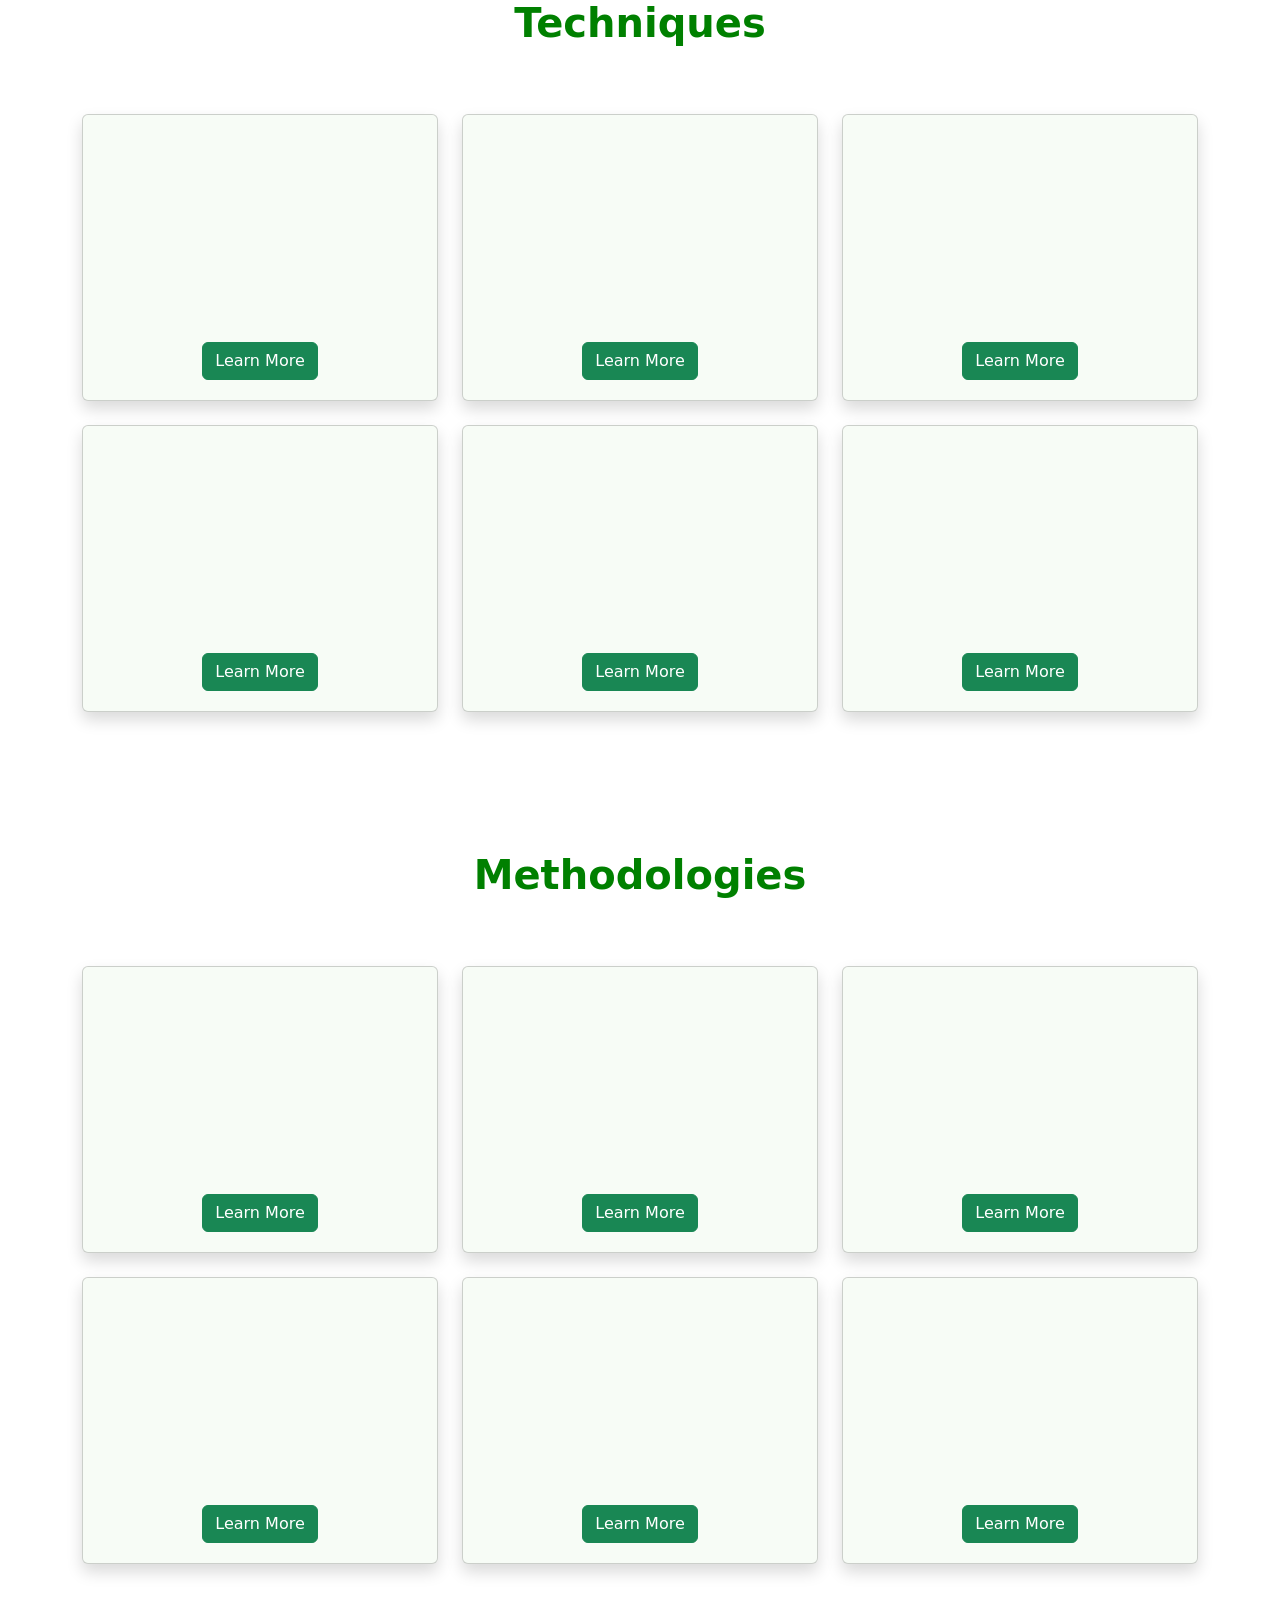
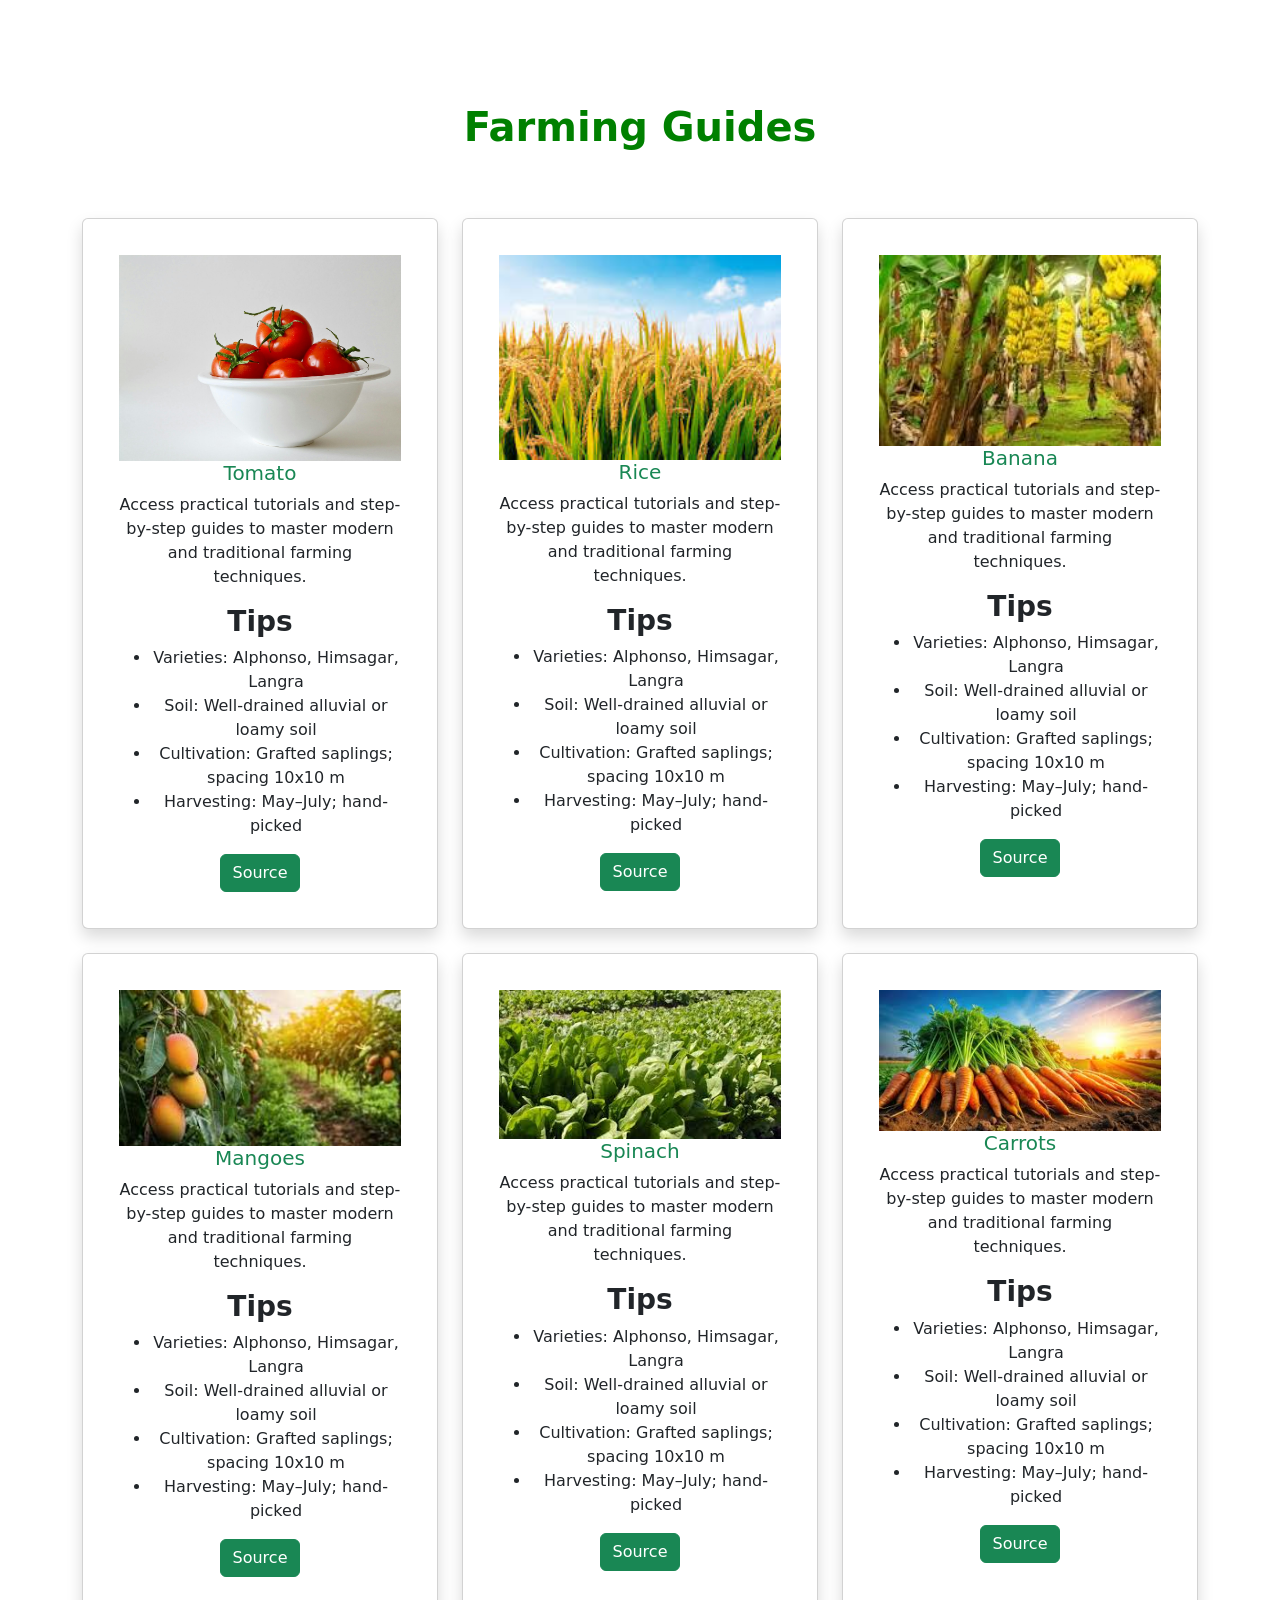
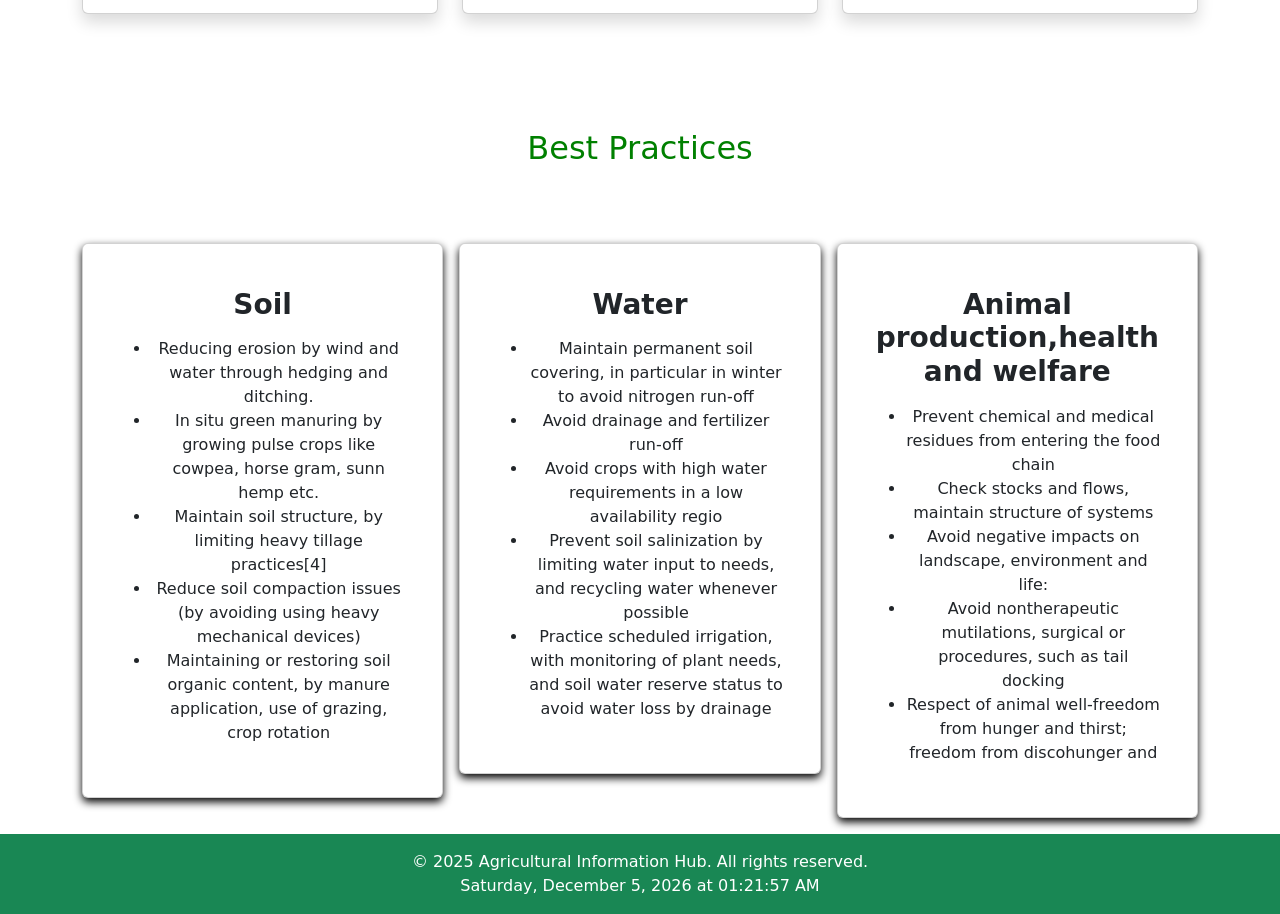
<file: Farming-Guides.html>
<!DOCTYPE html>
<html lang="en">
<head>
  <meta charset="UTF-8">
  <meta name="viewport" content="width=device-width, initial-scale=1.0">
  <title>Agricultural Information Hub</title>
  <link href="https://cdn.jsdelivr.net/npm/bootstrap@5.3.3/dist/css/bootstrap.min.css" rel="stylesheet">
  <link href="https://fonts.googleapis.com/css2?family=Open+Sans:ital,wght@0,300..800;1,300..800&family=Stack+Sans+Text:wght@200..700&display=swap" rel="stylesheet">
  <link rel="stylesheet" href="./style.css">
  <link rel="stylesheet" href="./css/bootstrap.min.css">
</head>
<body>


    <section class="header">
          <nav class="navbar navbar-expand-lg navbar-dark bg-success">
    <div class="container">
      <a class="navbar-brand fw-bold" href="#">Agriculture Hub</a>
      <button class="navbar-toggler" type="button" data-bs-toggle="collapse" data-bs-target="#navbarNav">
        <span class="navbar-toggler-icon"></span>
      </button>
      <div class="collapse navbar-collapse" id="navbarNav">
        <ul class="navbar-nav ms-auto">
          <li class="nav-item"><a class="nav-link" href="index.html">Home</a></li>
          <li class="nav-item"><a class="nav-link active" href="Farming-Guides.html">Farming Guides</a></li>
          <li class="nav-item"><a class="nav-link" href="Crop-Details.html">Crop Details</a></li>
          <li class="nav-item"><a class="nav-link" href="Pest-Control.html">Pest Control Strategies</a></li>
          <li class="nav-item"><a class="nav-link" href="Contact.html">Contact</a></li>
        </ul>
      </div>
    </div>
  </nav>
    </section>

    <section class="hero-farming">
        <img src="./image/new-image-3.jpg" alt="">
       <div class="caption">
        <h3>Welcome To The</h3>
         <h2>Farming Guides</h2>
       </div>
    </section>

        <section class="farming-t" id="farming">
      <section class="future py-5 text-center">
    <div class="container ">
      <h2 class="mb-4 fw-bold"> Farming Practices </h2>
      <div class="row g-4">
        <div class="col-md-4">
          <div class="card h-100 shadow" style="  background: #c5ebbf24;">
           
            <div class="vedio">
                <iframe  height="200" width="100%" src="https://www.youtube.com/embed/FW_bw9jdrlQ?si=ZfrBoHOiK3p8tpRe" title="YouTube video player" frameborder="0" allow="accelerometer; autoplay; clipboard-write; encrypted-media; gyroscope; picture-in-picture; web-share" referrerpolicy="strict-origin-when-cross-origin" allowfullscreen></iframe>
              <a href="#guides" class="btn btn-success ">Learn More</a>
            </div>
          </div>
        </div>


     

                <div class="col-md-4">
          <div class="card h-100 shadow" style="  background: #c5ebbf24;">
           
            <div class="vedio">
                <iframe  height="200" width="100%"src="https://www.youtube.com/embed/UPk72G1CIt8?si=m3QOyJ5e5BM49hFC" title="YouTube video player" frameborder="0" allow="accelerometer; autoplay; clipboard-write; encrypted-media; gyroscope; picture-in-picture; web-share" referrerpolicy="strict-origin-when-cross-origin" allowfullscreen></iframe>
              <a href="#guides" class="btn btn-success ">Learn More</a>
            </div>
          </div>
        </div>
                <div class="col-md-4">
          <div class="card h-100 shadow" style="  background: #c5ebbf24;">
           
            <div class="vedio">
               <iframe  height="200" width="100%" src="https://www.youtube.com/embed/heTxEsrPVdQ?si=tNT_isE_HaUnEFzu" title="YouTube video player" frameborder="0" allow="accelerometer; autoplay; clipboard-write; encrypted-media; gyroscope; picture-in-picture; web-share" referrerpolicy="strict-origin-when-cross-origin" allowfullscreen></iframe>
              <a href="#guides" class="btn btn-success ">Learn More</a>
            </div>
          </div>
        </div>
                <div class="col-md-4">
          <div class="card h-100 shadow" style="  background: #c5ebbf24;">
           
            <div class="vedio">
                <iframe  height="200" width="100%"src="https://www.youtube.com/embed/eavfD_HCHu4?si=vM1dXRxDS8jgK2x1" title="YouTube video player" frameborder="0" allow="accelerometer; autoplay; clipboard-write; encrypted-media; gyroscope; picture-in-picture; web-share" referrerpolicy="strict-origin-when-cross-origin" allowfullscreen></iframe>
              <a href="#guides" class="btn btn-success ">Learn More</a>
            </div>
          </div>
        </div>
                <div class="col-md-4">
          <div class="card h-100 shadow" style="  background: #c5ebbf24;">
           
            <div class="vedio">
               <iframe  height="200" width="100%" src="https://www.youtube.com/embed/RPjEszQGnes?si=oQXmHhj6M8ovAZMX" title="YouTube video player" frameborder="0" allow="accelerometer; autoplay; clipboard-write; encrypted-media; gyroscope; picture-in-picture; web-share" referrerpolicy="strict-origin-when-cross-origin" allowfullscreen></iframe>
              <a href="#guides" class="btn btn-success ">Learn More</a>
            </div>
          </div>
        </div>
                <div class="col-md-4">
          <div class="card h-100 shadow" style="  background: #c5ebbf24;">
           
            <div class="vedio">
                <iframe  height="200" width="100%" src="https://www.youtube.com/embed/dJHAzqlC_34?si=PMG1nr36QrJiEMNM" title="YouTube video player" frameborder="0" allow="accelerometer; autoplay; clipboard-write; encrypted-media; gyroscope; picture-in-picture; web-share" referrerpolicy="strict-origin-when-cross-origin" allowfullscreen></iframe>
              <a href="#guides" class="btn btn-success ">Learn More</a>
            </div>
          </div>
        </div>


      </div>
       </div>
      
    </div>
  </section>
  </section>



        <section class="farming-t" id="farming">
      <section class="future py-5 text-center">
    <div class="container ">
      <h2 class="mb-4 fw-bold"> Techniques </h2>
      <div class="row g-4">
        <div class="col-md-4">
          <div class="card h-100 shadow" style="  background: #c5ebbf24;">
           
            <div class="vedio">
                <iframe height="200" width="100%" src="https://www.youtube.com/embed/LGF33NN4B8U?si=ILatmRKaMPFZFh-7" title="YouTube video player" frameborder="0" allow="accelerometer; autoplay; clipboard-write; encrypted-media; gyroscope; picture-in-picture; web-share" referrerpolicy="strict-origin-when-cross-origin" allowfullscreen></iframe>
              <a href="#guides" class="btn btn-success ">Learn More</a>
            </div>
          </div>
        </div>


     

                <div class="col-md-4">
          <div class="card h-100 shadow" style="  background: #c5ebbf24;">
           
            <div class="vedio">
               <iframe  height="200" width="100%"src="https://www.youtube.com/embed/3JigXb9KXqI?si=RJq8M4-EaCxMhdqf" title="YouTube video player" frameborder="0" allow="accelerometer; autoplay; clipboard-write; encrypted-media; gyroscope; picture-in-picture; web-share" referrerpolicy="strict-origin-when-cross-origin" allowfullscreen></iframe>
              <a href="#guides" class="btn btn-success ">Learn More</a>
            </div>
          </div>
        </div>
                <div class="col-md-4">
          <div class="card h-100 shadow" style="  background: #c5ebbf24;">
           
            <div class="vedio">
              <iframe  height="200" width="100%"src="https://www.youtube.com/embed/Ulf8E1XnhgI?si=_ZKBVMbjmTXqOz2Y" title="YouTube video player" frameborder="0" allow="accelerometer; autoplay; clipboard-write; encrypted-media; gyroscope; picture-in-picture; web-share" referrerpolicy="strict-origin-when-cross-origin" allowfullscreen></iframe>
              <a href="#guides" class="btn btn-success ">Learn More</a>
            </div>
          </div>
        </div>
                <div class="col-md-4">
          <div class="card h-100 shadow" style="  background: #c5ebbf24;">
           
            <div class="vedio">
               <iframe  height="200" width="100%"src="https://www.youtube.com/embed/OYZbTFXfuz4?si=D3Yck7pp0_Hz0KZP" title="YouTube video player" frameborder="0" allow="accelerometer; autoplay; clipboard-write; encrypted-media; gyroscope; picture-in-picture; web-share" referrerpolicy="strict-origin-when-cross-origin" allowfullscreen></iframe>
              <a href="#guides" class="btn btn-success ">Learn More</a>
            </div>
          </div>
        </div>
                <div class="col-md-4">
          <div class="card h-100 shadow" style="  background: #c5ebbf24;">
           
            <div class="vedio">
               <iframe  height="200" width="100%"src="https://www.youtube.com/embed/vMQiVsZL83M?si=YaDtL3W3p1NMo4IY" title="YouTube video player" frameborder="0" allow="accelerometer; autoplay; clipboard-write; encrypted-media; gyroscope; picture-in-picture; web-share" referrerpolicy="strict-origin-when-cross-origin" allowfullscreen></iframe>
              <a href="#guides" class="btn btn-success ">Learn More</a>
            </div>
          </div>
        </div>
                <div class="col-md-4">
          <div class="card h-100 shadow" style="  background: #c5ebbf24;">
           
            <div class="vedio">
                <iframe  height="200" width="100%"src="https://www.youtube.com/embed/IrMBIgoy7Ro?si=UDm0irqlKukxf5K1" title="YouTube video player" frameborder="0" allow="accelerometer; autoplay; clipboard-write; encrypted-media; gyroscope; picture-in-picture; web-share" referrerpolicy="strict-origin-when-cross-origin" allowfullscreen></iframe>
              <a href="#guides" class="btn btn-success ">Learn More</a>
            </div>
          </div>
        </div>


      </div>
       </div>
      
    </div>
  </section>
  </section>

          <section class="farming-t" id="farming">
      <section class="future py-5 text-center">
    <div class="container ">
      <h2 class="mb-4 fw-bold"> Methodologies </h2>
      <div class="row g-4">
        <div class="col-md-4">
          <div class="card h-100 shadow" style="  background: #c5ebbf24;">
           
            <div class="vedio">
               <iframe height="200" width="100%"src="https://www.youtube.com/embed/_AM2fX24vtQ?si=6iftd3SfleLRlfF_" title="YouTube video player" frameborder="0" allow="accelerometer; autoplay; clipboard-write; encrypted-media; gyroscope; picture-in-picture; web-share" referrerpolicy="strict-origin-when-cross-origin" allowfullscreen></iframe>
              <a href="#guides" class="btn btn-success ">Learn More</a>
            </div>
          </div>
        </div>


     

                <div class="col-md-4">
          <div class="card h-100 shadow" style="  background: #c5ebbf24;">
           
            <div class="vedio">
                <iframe height="200" width="100%" src="https://www.youtube.com/embed/mkEsLdNKlPM?si=pOShb3e2RTu3MBCD" title="YouTube video player" frameborder="0" allow="accelerometer; autoplay; clipboard-write; encrypted-media; gyroscope; picture-in-picture; web-share" referrerpolicy="strict-origin-when-cross-origin" allowfullscreen></iframe>
              <a href="#guides" class="btn btn-success ">Learn More</a>
            </div>
          </div>
        </div>
                <div class="col-md-4">
          <div class="card h-100 shadow" style="  background: #c5ebbf24;">
           
            <div class="vedio">
               <iframe height="200" width="100%"src="https://www.youtube.com/embed/RXNjGkJe7fY?si=5dtAoyjmH3CjV2z6" title="YouTube video player" frameborder="0" allow="accelerometer; autoplay; clipboard-write; encrypted-media; gyroscope; picture-in-picture; web-share" referrerpolicy="strict-origin-when-cross-origin" allowfullscreen></iframe>
              <a href="#guides" class="btn btn-success ">Learn More</a>
            </div>
          </div>
        </div>
                <div class="col-md-4">
          <div class="card h-100 shadow" style="  background: #c5ebbf24;">
           
            <div class="vedio">
               <iframe height="200" width="100%" src="https://www.youtube.com/embed/8g2LYfzSJHA?si=_xrWYhujVG19fmGB" title="YouTube video player" frameborder="0" allow="accelerometer; autoplay; clipboard-write; encrypted-media; gyroscope; picture-in-picture; web-share" referrerpolicy="strict-origin-when-cross-origin" allowfullscreen></iframe>
              <a href="#guides" class="btn btn-success ">Learn More</a>
            </div>
          </div>
        </div>
                <div class="col-md-4">
          <div class="card h-100 shadow" style="  background: #c5ebbf24;">
           
            <div class="vedio">
                <iframe height="200" width="100%"src="https://www.youtube.com/embed/xOB_3TJS-oM?si=SfRK5bfUl98YilIy" title="YouTube video player" frameborder="0" allow="accelerometer; autoplay; clipboard-write; encrypted-media; gyroscope; picture-in-picture; web-share" referrerpolicy="strict-origin-when-cross-origin" allowfullscreen></iframe>
              <a href="#guides" class="btn btn-success ">Learn More</a>
            </div>
          </div>
        </div>
                <div class="col-md-4">
          <div class="card h-100 shadow" style="  background: #c5ebbf24;">
           
            <div class="vedio">
              <iframe height="200" width="100%" src="https://www.youtube.com/embed/mw-S5V2gTHA?si=2hPTtbNOtweQZcEA" title="YouTube video player" frameborder="0" allow="accelerometer; autoplay; clipboard-write; encrypted-media; gyroscope; picture-in-picture; web-share" referrerpolicy="strict-origin-when-cross-origin" allowfullscreen></iframe>
              <a href="#guides" class="btn btn-success ">Learn More</a>
            </div>
          </div>
        </div>


      </div>
       </div>
      
    </div>
  </section>
  </section>










    <section class="farming" id="farming">
      <section class="future py-5">
    <div class="container text-center">
      <h2 class="mb-4 fw-bold">Farming Guides</h2>
      <div class="row g-4">
        <div class="col-md-4">
          <div class="card h-100 shadow">
           
            <div class="card-body">
                <img src="./image/tomato.jpg" alt="">
                
              <h5 class="card-title text-success">Tomato</h5>
              <p class="card-text">Access practical tutorials and step-by-step guides to master modern and traditional farming techniques.</p>
               
              <h3><strong>Tips</strong></h3>
               <ul>
                <li> Varieties: Alphonso, Himsagar, Langra</li>
                <li> Soil: Well-drained alluvial or loamy soil</li>
                <li> Cultivation: Grafted saplings; spacing 10x10 m</li>
                <li> Harvesting: May–July; hand-picked</li>
              </ul>


              <a href="#guides" class="btn btn-success">Source</a>
            </div>
          </div>
        </div>
        <div class="col-md-4">
          <div class="card h-100 shadow">
           
            <div class="card-body">
                <img src="./image/rice2.jpeg" alt="">
                
              <h5 class="card-title text-success">Rice</h5>
              <p class="card-text">Access practical tutorials and step-by-step guides to master modern and traditional farming techniques.</p>
               
              <h3><strong>Tips</strong></h3>
               <ul>
                <li> Varieties: Alphonso, Himsagar, Langra</li>
                <li> Soil: Well-drained alluvial or loamy soil</li>
                <li> Cultivation: Grafted saplings; spacing 10x10 m</li>
                <li> Harvesting: May–July; hand-picked</li>
              </ul>


              <a href="#guides" class="btn btn-success">Source</a>
            </div>
          </div>
        </div>
        <div class="col-md-4">
          <div class="card h-100 shadow">
           
            <div class="card-body">
                <img src="./image/banana.jpeg" alt="">
                
              <h5 class="card-title text-success">Banana</h5>
              <p class="card-text">Access practical tutorials and step-by-step guides to master modern and traditional farming techniques.</p>
               
              <h3><strong>Tips</strong></h3>
               <ul>
                <li> Varieties: Alphonso, Himsagar, Langra</li>
                <li> Soil: Well-drained alluvial or loamy soil</li>
                <li> Cultivation: Grafted saplings; spacing 10x10 m</li>
                <li> Harvesting: May–July; hand-picked</li>
              </ul>


              <a href="#guides" class="btn btn-success">Source</a>
            </div>
          </div>
        </div>
                <div class="col-md-4">
          <div class="card h-100 shadow">
           
            <div class="card-body">
                <img src="./image/mango.jpeg" alt="">
                
              <h5 class="card-title text-success">Mangoes</h5>
              <p class="card-text">Access practical tutorials and step-by-step guides to master modern and traditional farming techniques.</p>
               
              <h3><strong>Tips</strong></h3>
               <ul>
                <li> Varieties: Alphonso, Himsagar, Langra</li>
                <li> Soil: Well-drained alluvial or loamy soil</li>
                <li> Cultivation: Grafted saplings; spacing 10x10 m</li>
                <li> Harvesting: May–July; hand-picked</li>
              </ul>


              <a href="#guides" class="btn btn-success">Source</a>
            </div>
          </div>
        </div>
                <div class="col-md-4">
          <div class="card h-100 shadow">
           
            <div class="card-body">
                <img src="./image/Spinach.jpeg" alt="">
                
              <h5 class="card-title text-success">Spinach</h5>
              <p class="card-text">Access practical tutorials and step-by-step guides to master modern and traditional farming techniques.</p>
               
              <h3><strong>Tips</strong></h3>
               <ul>
                <li> Varieties: Alphonso, Himsagar, Langra</li>
                <li> Soil: Well-drained alluvial or loamy soil</li>
                <li> Cultivation: Grafted saplings; spacing 10x10 m</li>
                <li> Harvesting: May–July; hand-picked</li>
              </ul>


              <a href="#guides" class="btn btn-success">Source</a>
            </div>
          </div>
        </div>
                <div class="col-md-4">
          <div class="card h-100 shadow">
           
            <div class="card-body">
                <img src="./image/Carrots.jpeg" alt="">
                
              <h5 class="card-title text-success">Carrots</h5>
              <p class="card-text">Access practical tutorials and step-by-step guides to master modern and traditional farming techniques.</p>
               
              <h3><strong>Tips</strong></h3>
               <ul>
                <li> Varieties: Alphonso, Himsagar, Langra</li>
                <li> Soil: Well-drained alluvial or loamy soil</li>
                <li> Cultivation: Grafted saplings; spacing 10x10 m</li>
                <li> Harvesting: May–July; hand-picked</li>
              </ul>


              <a href="#guides" class="btn btn-success">Source</a>
            </div>
          </div>
        </div>
<!-- 
        <div class="best">
           <h2 class="text-center my-4   fs-2 mb-2 caption" >Best Practices
            </h2>
        </div>
                        <div class="col-lg-4 col-md-6">
                    
                    <div class="card">
                        <div class="card-body ">
                            <h5 class="card-title card-img-top"></h5>
                            <h3 class="fw-bold">Soil</h3>
                            <p class="card-text">
                              <ul>
                                <li>Reducing erosion by wind and water through hedging and ditching.</li>
                                <li>In situ green manuring by growing pulse crops like cowpea, horse gram, sunn hemp etc.</li>
                                <li>Maintain soil structure, by limiting heavy tillage practices[4]</li>
                                <li>Reduce soil compaction issues (by avoiding using heavy mechanical devices)</li>
                                <li>Maintaining or restoring soil organic content, by manure application, use of grazing, crop rotation</li>
                              </ul>
                            </p>

                        </div>
                    </div>
                </div> -->
      </div>
    </div>
  </section>
  </section>



      <section class="pest " id="pest">
        <div class="container">
            <h2 class="text-center my-4   fs-2 mb-2 caption" >Best Practices
            </h2>
            <div class="row text-center g-3 my-3">
                <div class="col-lg-4 col-md-6">
                    
                    <div class="card">
                        <div class="card-body ">
                            <h5 class="card-title card-img-top"></h5>
                            <h3 class="fw-bold">Soil</h3>
                            <p class="card-text">
                              <ul>
                                <li>Reducing erosion by wind and water through hedging and ditching.</li>
                                <li>In situ green manuring by growing pulse crops like cowpea, horse gram, sunn hemp etc.</li>
                                <li>Maintain soil structure, by limiting heavy tillage practices[4]</li>
                                <li>Reduce soil compaction issues (by avoiding using heavy mechanical devices)</li>
                                <li>Maintaining or restoring soil organic content, by manure application, use of grazing, crop rotation</li>
                              </ul>
                            </p>

                        </div>
                    </div>
                </div>
                <div class="col-lg-4 col-md-6">
                    <div class="card">
                        <div class="card-body ">
                            <h5 class="card-title card-img-top"></h5>
                            <h3 class="fw-bold">Water</h3>
                            <p class="card-text">
                              <ul>
                                <li>Maintain permanent soil covering, in particular in winter to avoid nitrogen run-off</li>
                                <li>Avoid drainage and fertilizer run-off</li>
                                <li>Avoid crops with high water requirements in a low availability regio</li>
                                <li>Prevent soil salinization by limiting water input to needs, and recycling water whenever possible</li>
                                <li>Practice scheduled irrigation, with monitoring of plant needs, and soil water reserve status to avoid water loss by drainage</li>
                              </ul>
                            </p>

                        </div>
                    </div>
                </div>
                <div class="col-lg-4 col-md-6">
                    <div class="card">
                        <div class="card-body ">
                            <h5 class="card-title card-img-top"></h5>
                            <h3 class="fw-bold">Animal production,health and welfare</h3>
                            <p class="card-text">
                              <ul>
                                <li>Prevent chemical and medical residues from entering the food chain</li>
                                <li>Check stocks and flows, maintain structure of systems</li>
                                <li>Avoid negative impacts on landscape, environment and life: </li>
                                <li>Avoid nontherapeutic mutilations, surgical or  procedures, such as tail docking</li>
                                <li>Respect of animal well-freedom from hunger and thirst; freedom from discohunger and </li>
                              </ul>
                            </p>

                        </div>
                    </div>
                </div>
                
            </div>
        </div>
        
    </section>











 <footer class="bg-success text-white text-center py-3">
      <p class="mb-0">
        © 2025 Agricultural Information Hub. All rights reserved.

      </p>
      <div id="timedate">

      </div>
    </footer>

    <script src="./js/bootstrap.bundle.min.js">


    </script>
    <script>
      function updateClock(){
                const now = new Date();
               const Options={
                    weekday:'long',
                    year:'numeric',
                    month:'long',
                    day:'numeric',
                    hour:'2-digit',
                    minute:'2-digit',
                    second:'2-digit'

                };
                document.getElementById('timedate').innerHTML = 
                now.toLocaleDateString('en-US', Options);

            }
            updateClock();
            setInterval(updateClock , 1000);
    </script>
</body>
</html>
</file>
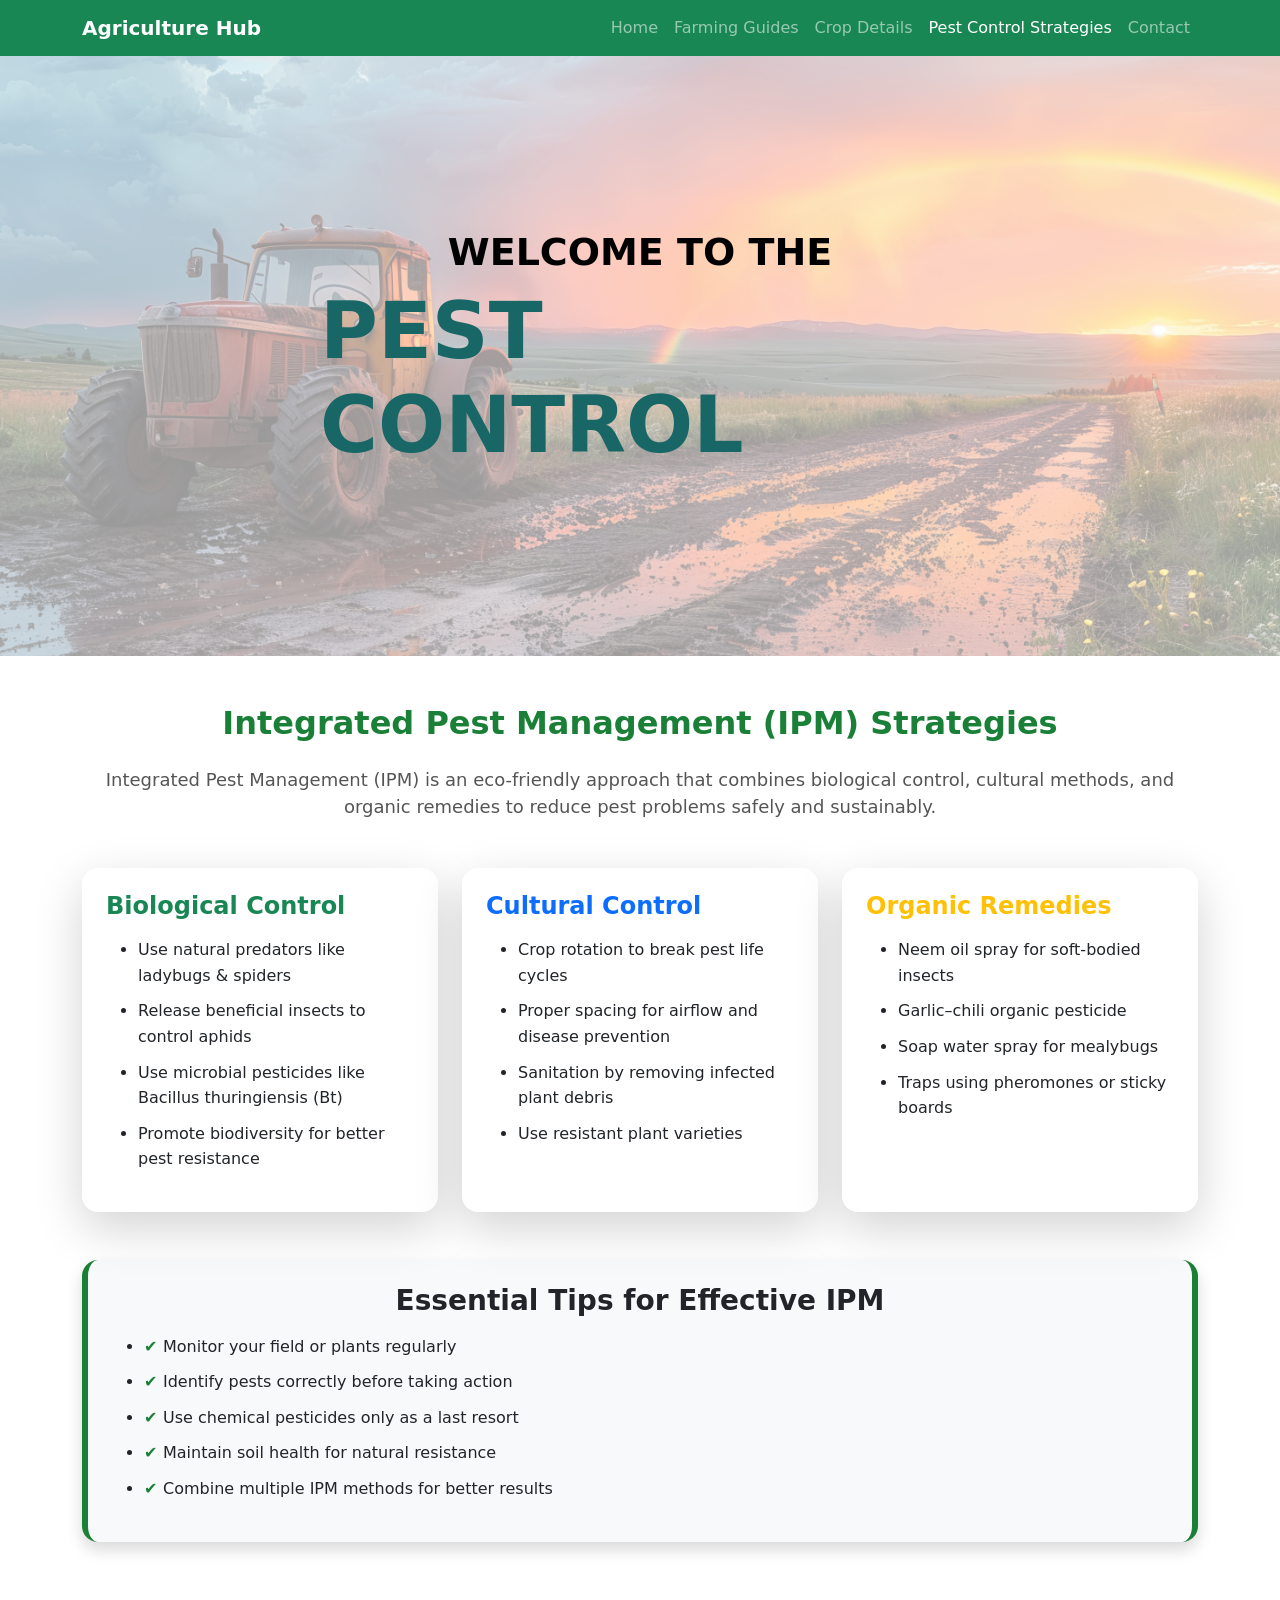
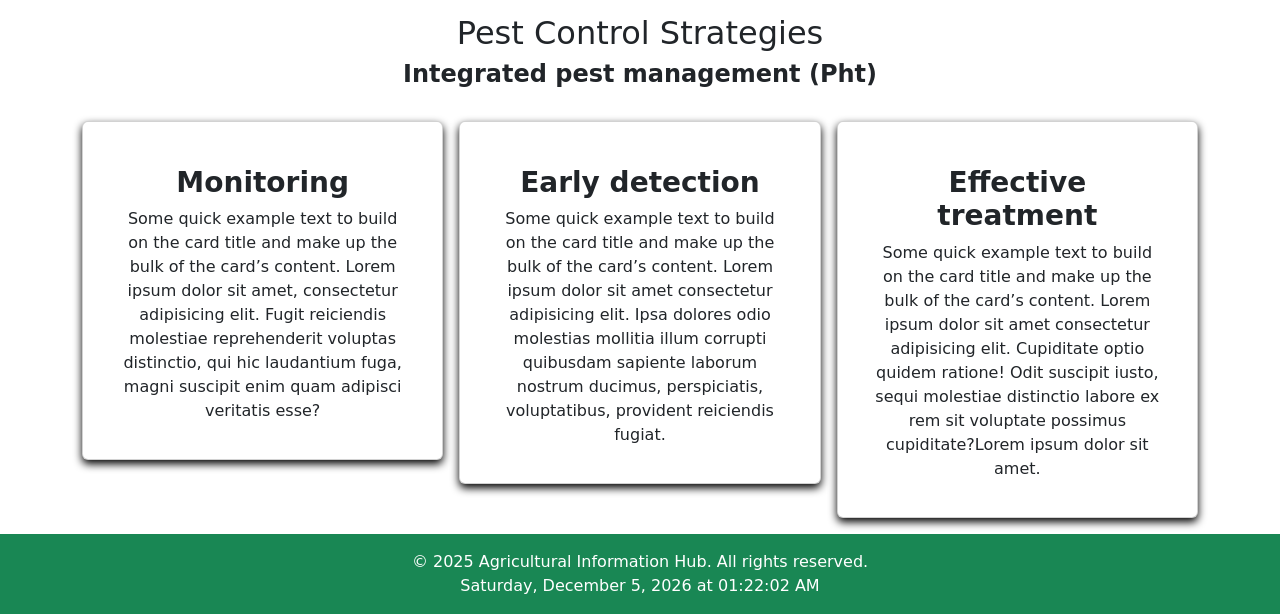
<file: Pest-Control.html>
<!DOCTYPE html>
<html lang="en">
<head>
  <meta charset="UTF-8">
  <meta name="viewport" content="width=device-width, initial-scale=1.0">
  <title>Agricultural Information Hub</title>
  <link href="https://cdn.jsdelivr.net/npm/bootstrap@5.3.3/dist/css/bootstrap.min.css" rel="stylesheet">
  <link rel="stylesheet" href="./style.css">
  <link rel="stylesheet" href="./css/bootstrap.min.css">
</head>
<body>


    <section class="header">
          <nav class="navbar navbar-expand-lg navbar-dark bg-success">
    <div class="container">
      <a class="navbar-brand fw-bold" href="#">Agriculture Hub</a>
      <button class="navbar-toggler" type="button" data-bs-toggle="collapse" data-bs-target="#navbarNav">
        <span class="navbar-toggler-icon"></span>
      </button>
      <div class="collapse navbar-collapse" id="navbarNav">
        <ul class="navbar-nav ms-auto">
          <li class="nav-item"><a class="nav-link" href="index.html">Home</a></li>
          <li class="nav-item"><a class="nav-link" href="Farming-Guides.html">Farming Guides</a></li>
          <li class="nav-item"><a class="nav-link" href="Crop-Details.html">Crop Details</a></li>
          <li class="nav-item"><a class="nav-link active" href="Pest-Control.html">Pest Control Strategies</a></li>
          <li class="nav-item"><a class="nav-link" href="Contact.html">Contact</a></li>
        </ul>
      </div>
    </div>
  </nav>
    </section>

        <section class="hero-farming">
        <img src="./image/new-image-1.jpg" alt="">
       <div class="caption">
            <h3>Welcome To The</h3>
         <h2>Pest Control</h2>
       </div>
    </section>


    <section class="ipm-section py-5">
    <div class="container">
        <h2 class="text-center fw-bold mb-4">Integrated Pest Management (IPM) Strategies</h2>
        <p class="text-center mb-5 ipm-intro">
            Integrated Pest Management (IPM) is an eco-friendly approach that combines biological control, cultural methods, and organic remedies
            to reduce pest problems safely and sustainably.
        </p>

        <div class="row g-4">

            <!-- Biological Control -->
            <div class="col-lg-4 col-md-6">
                <div class="ipm-card p-4 shadow-lg rounded-4 bg-white h-100">
                    <h4 class="fw-bold text-success mb-3">Biological Control</h4>
                    <ul class="ipm-list">
                        <li>Use natural predators like ladybugs & spiders</li>
                        <li>Release beneficial insects to control aphids</li>
                        <li>Use microbial pesticides like Bacillus thuringiensis (Bt)</li>
                        <li>Promote biodiversity for better pest resistance</li>
                    </ul>
                </div>
            </div>

            <!-- Cultural Control -->
            <div class="col-lg-4 col-md-6">
                <div class="ipm-card p-4 shadow-lg rounded-4 bg-white h-100">
                    <h4 class="fw-bold text-primary mb-3">Cultural Control</h4>
                    <ul class="ipm-list">
                        <li>Crop rotation to break pest life cycles</li>
                        <li>Proper spacing for airflow and disease prevention</li>
                        <li>Sanitation by removing infected plant debris</li>
                        <li>Use resistant plant varieties</li>
                    </ul>
                </div>
            </div>

            <!-- Organic Remedies -->
            <div class="col-lg-4 col-md-6">
                <div class="ipm-card p-4 shadow-lg rounded-4 bg-white h-100">
                    <h4 class="fw-bold text-warning mb-3">Organic Remedies</h4>
                    <ul class="ipm-list">
                        <li>Neem oil spray for soft-bodied insects</li>
                        <li>Garlic–chili organic pesticide</li>
                        <li>Soap water spray for mealybugs</li>
                        <li>Traps using pheromones or sticky boards</li>
                    </ul>
                </div>
            </div>

        </div>

        <!-- Tips Section -->
        <div class="tips-box mt-5 p-4 rounded-4 shadow bg-light pest-section">
            <h3 class="fw-bold text-center mb-3">Essential Tips for Effective IPM</h3>
            <ul class="ipm-tips">
                <li>Monitor your field or plants regularly</li>
                <li>Identify pests correctly before taking action</li>
                <li>Use chemical pesticides only as a last resort</li>
                <li>Maintain soil health for natural resistance</li>
                <li>Combine multiple IPM methods for better results</li>
            </ul>
        </div>

    </div>
</section>


    <section class="pest" id="pest">
        <div class="container">
            <h2 class="text-center my-4   fs-2 mb-2">Pest Control Strategies
            </h2>
            <h4 class="text-center fw-bold">Integrated pest management (Pht)</h4>
            <div class="row text-center g-3 my-3">
                <div class="col-lg-4 col-md-6">
                    
                    <div class="card">
                        <div class="card-body ">
                            <h5 class="card-title card-img-top"></h5>
                            <h3 class="fw-bold">Monitoring</h3>
                            <p class="card-text">Some quick example text to build on the card title and make up the bulk
                                of the card’s content. Lorem ipsum dolor sit amet, consectetur adipisicing elit. Fugit reiciendis molestiae reprehenderit voluptas distinctio, qui hic laudantium fuga, magni suscipit enim quam adipisci veritatis esse?</p>

                        </div>
                    </div>
                </div>
                <div class="col-lg-4 col-md-6">
                    <div class="card">
                        <div class="card-body ">
                            <h5 class="card-title card-img-top"></h5>
                            <h3 class="fw-bold">Early detection</h3>
                            <p class="card-text">Some quick example text to build on the card title and make up the bulk
                                of the card’s content. Lorem ipsum dolor sit amet consectetur adipisicing elit. Ipsa dolores odio molestias mollitia illum corrupti quibusdam sapiente laborum nostrum ducimus, perspiciatis, voluptatibus, provident reiciendis fugiat.</p>

                        </div>
                    </div>
                </div>
                <div class="col-lg-4 col-md-6">
                    <div class="card">
                        <div class="card-body ">
                            <h5 class="card-title card-img-top"></h5>
                            <h3 class="fw-bold">Effective treatment</h3>
                            <p class="card-text">Some quick example text to build on the card title and make up the bulk
                                of the card’s content. Lorem ipsum dolor sit amet consectetur adipisicing elit. Cupiditate optio quidem ratione! Odit suscipit iusto, sequi molestiae distinctio labore ex rem sit voluptate possimus cupiditate?Lorem ipsum dolor sit amet.</p>

                        </div>
                    </div>
                </div>
                
            </div>
        </div>
        
    </section>









 <footer class="bg-success text-white text-center py-3">
      <p class="mb-0">
        © 2025 Agricultural Information Hub. All rights reserved.

      </p>
      <div id="timedate">

      </div>
    </footer>

    <script src="./js/bootstrap.bundle.min.js">


    </script>
    <script>
      function updateClock(){
                const now = new Date();
               const Options={
                    weekday:'long',
                    year:'numeric',
                    month:'long',
                    day:'numeric',
                    hour:'2-digit',
                    minute:'2-digit',
                    second:'2-digit'

                };
                document.getElementById('timedate').innerHTML = 
                now.toLocaleDateString('en-US', Options);

            }
            updateClock();
            setInterval(updateClock , 1000);
    </script>

  <script src="./js/bootstrap.bundle.min.js"></script>
</body>
</html>
</file>
<file: style.css>
.slider .carousel-inner img{
    width: 100%;
    height: 700px;
    object-fit: cover;
}
.about .row{
    display: grid;
    grid-template-columns: 1fr 1fr;
    column-gap: 30px;
}
.about img{
    width: 100%;
    height: 450px;
    object-fit: cover;
}
.about{
    padding-top: 50px;
    padding-bottom: 40px;
}
.about .caption{
    align-items: center;
    padding-top: 50px;
    
}
.about h2{
    text-transform: uppercase;
    font-size: 46px;
    color: green;
}
.farming img{
    width: 100%;
    
}
.contact textarea{
    resize: none;
}
.hero-farming img{
    width: 100%;
    height: 600px;
    object-fit: cover;
}
.hero-farming{
    position: relative;
}
.hero-farming .caption{
    content: '';
    position: absolute;
    left: 50%;
    top: 50%;
    transform: translate(-50%,-50%);
    z-index: 1;
    text-transform: uppercase;
    font-size: 52px;
    font-weight: 900;
    color: #fff;
}
.hero-farming h2{
    font-size: 62px;
    color: #ff0018;
    font-weight: bold;
}

/*
  font-family: "Stack Sans Text", sans-serif;
  font-family: "Open Sans", sans-serif; */


.future h2{
    color: green;
    /* text-shadow: 0px 6px 7px; */
    font-size: 40px;
    padding: 43px;
    /* text-transform: uppercase; */
    text-decoration: dashed;
}
.hero-farming h2{
        font-size: 79px;
    /* color: #ff0018; */
    font-weight: bold;
    /* color: black; */
    color: #196666;
}
.hero-farming h3{
    font-size: 28ox;
        color: black;
        font-size: 38px;
        font-weight: bold;
        text-align: center;
}
.hero-farming img{
    opacity: 0.4;
}


.pest .caption{
        color: green;
    /* text-shadow: 0px 6px 7px; */
    font-size: 40px;
    padding: 43px;
    /* text-transform: uppercase; */
    text-decoration: dashed;
}
.header {
    position: sticky;
    top: 0;
    z-index: 9999;
}

.foot {
    position: sticky;
    bottom: 0;
    z-index: 9999;
}
.header img {
    width: 55px;
    height: 38px;

}

.slider img {
    width: 300px;
    height: 300px;
}

.introduction .flex img {
    width: 100%;
    height: 385px;
    box-sizing: border-box;
    object-fit: cover;
}

.introduction .flex p {
    text-align: justify;
}

.document h2 {
    text-shadow: 2px 1px 4px black;
}

.document .card img {
    width: 100%;
    height: 270px;
}



.gallery h2 {
    text-shadow: 2px 1px 4px black;
}

.gallery .card img {
    width: 100%;
    height: 270px;
}

.contact h2 {
    text-shadow: 2px 1px 4px black;
}

.contact2 a{
    text-decoration: none;
    color: black;
    font-weight: 700;
}

.card {
      width: 100%;
      padding: 20px;
      border-radius: 10px;
      background-color: #ffffff;
      box-shadow: 0 4px 8px black;
      transition: transform 0.3s ease, box-shadow 0.3s ease;
      
    }

    .card:hover {
      transform: translateY(-10px);
      box-shadow: 0 12px 24px rgba(0,0,0,0.2);
    }

    .introduction .flex img{
      width: 100%;
      height: 450px;
      padding: 20px;
      border-radius: 10px;
      background-color: #ffffff;
      box-shadow: 0 4px 8px black;
      transition: transform 0.3s ease, box-shadow 0.3s ease;
    }

    .introduction .flex img:hover {
      transform: translateY(-10px);
      box-shadow: 0 12px 24px rgba(0,0,0,0.2);
    }

.document .card-hight{
     max-height: 230px;
 
}

.document .card-hight2{
     max-height: 307px;
 
}






.ipm-section h2 {
    color: #1a7f37;
}

.ipm-intro {
    font-size: 18px;
    color: #555;
}

.ipm-card {
    transition: 0.3s;
}

.ipm-card:hover {
    transform: translateY(-6px);
    background: #e9ffe6;
}
.pest-section:hover{
    transform: translateY(-6px);
    background: #e9ffe6;
}
.ipm-list li,
.ipm-tips li {
    margin-bottom: 10px;
    line-height: 1.6;
    font-size: 16px;
}

.tips-box {
    border-left: 6px solid #1a7f37;
     border-right: 6px solid #1a7f37;
}

.ipm-tips li::before {
    content: "✔ ";
    color: #1a7f37;
    font-weight: bold;
}


.contact-info-section {
    background: #f3f8ff;
}

.info-box {
    border-left: 6px solid #0d6efd;
     border-right: 6px solid #0d6efd;
}

.info-item strong {
    font-size: 16px;
    color: #0d6efd;
}

.info-item p {
    font-size: 16px;
    color: #333;
}

.info-box:hover {
    background: #e8f0ff;
    transition: 0.3s;
}
.contact-info-section h2{
        text-shadow: 2px 1px 4px black;
}

.bio{
    padding-bottom: 80px;
    padding-top: 60px;
}
.bio h2{
        font-size: 50px;
    text-transform: uppercase;
    padding-bottom: 40px;

}
.bio h3{
    font-size: 40px;
    color: red;
}
.bio img{
    width: 100%;
    height: 500px;
    object-fit: cover;
}
.bio p{
    font-size: 19px;
    text-align: justify;
}
</file>
